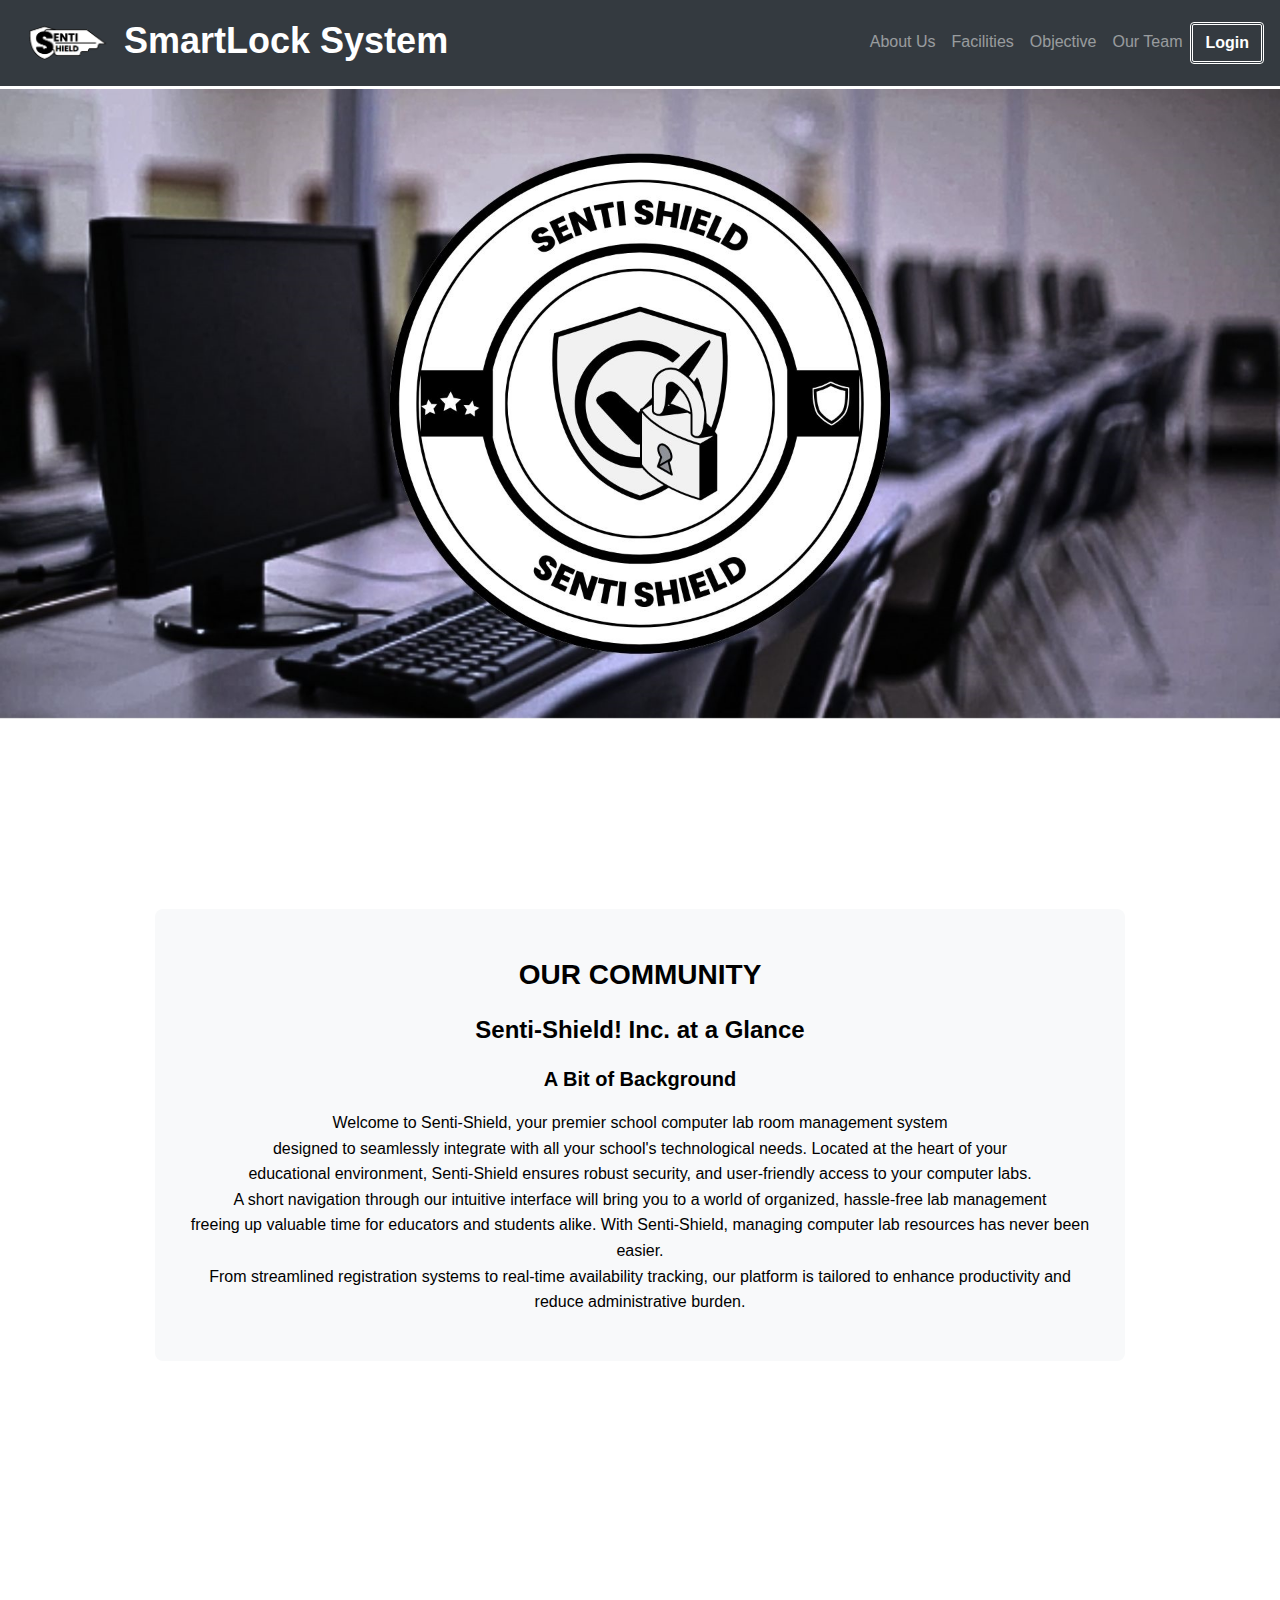
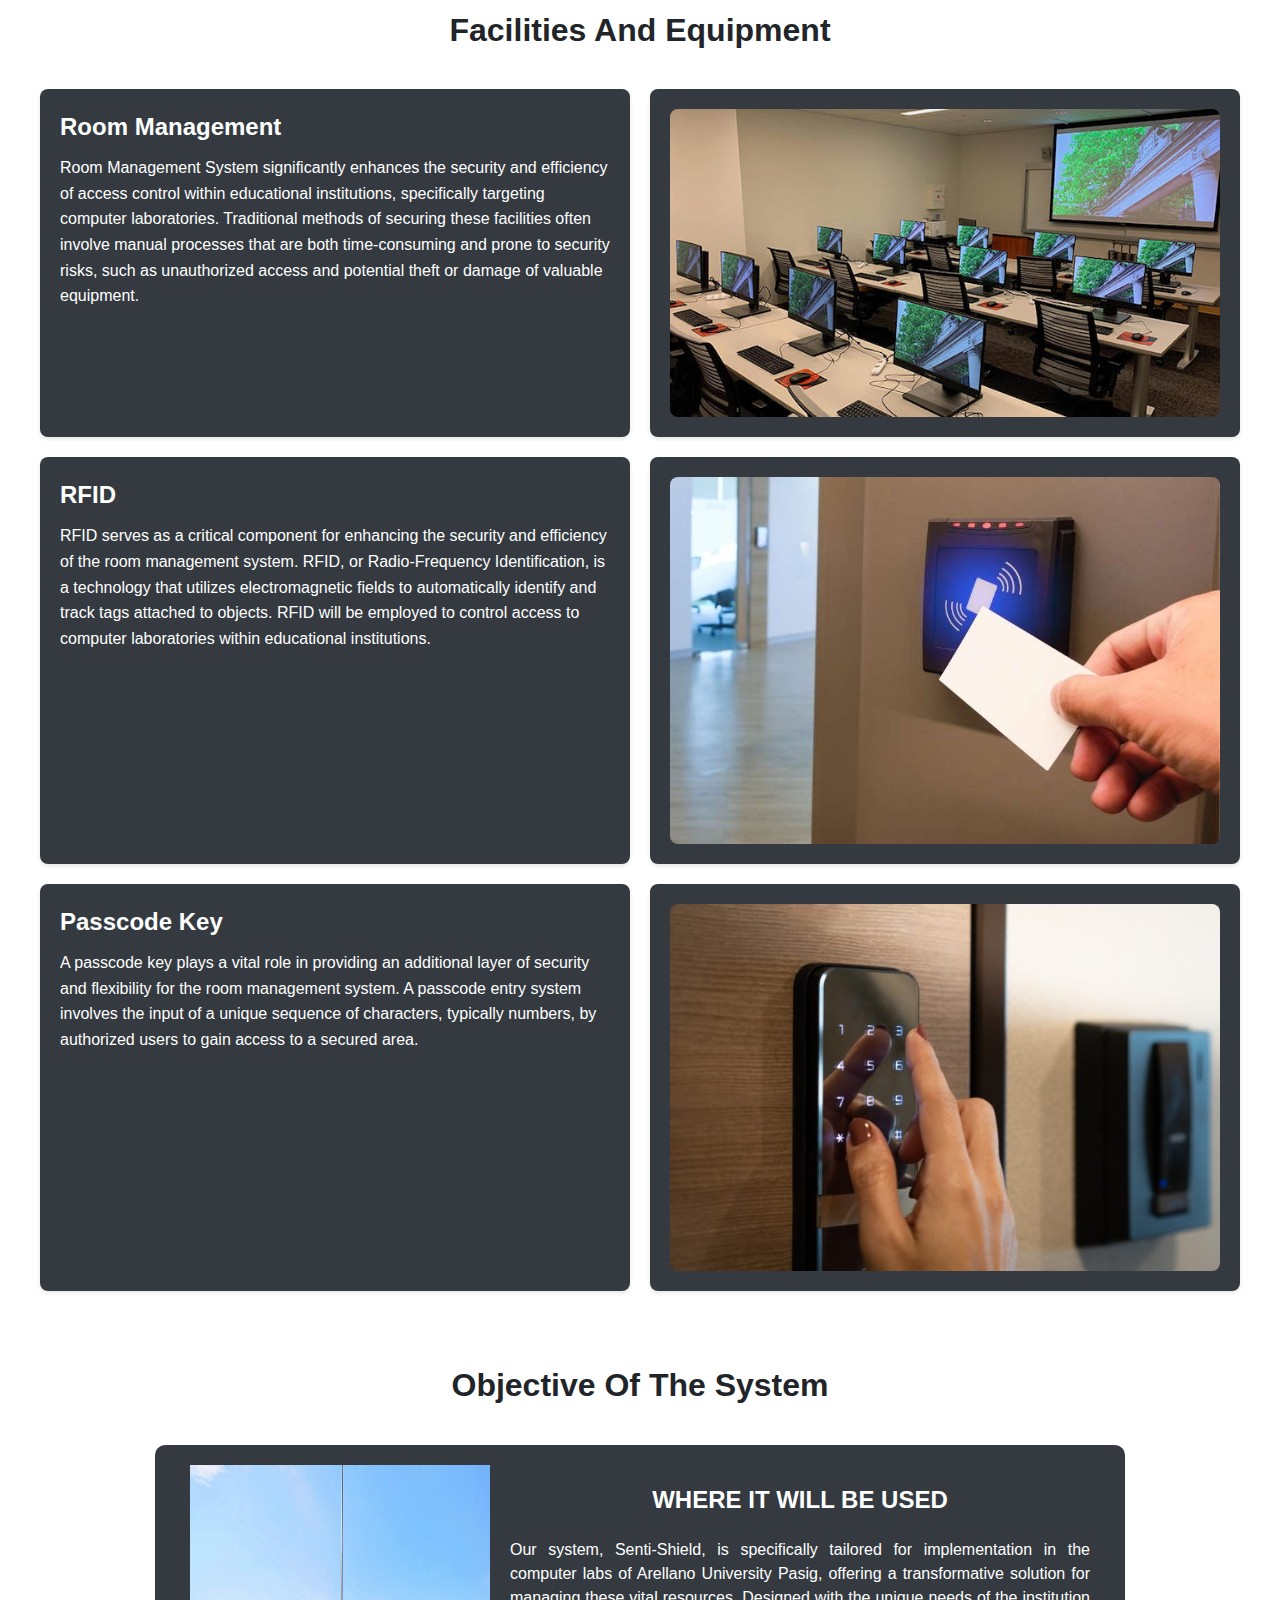
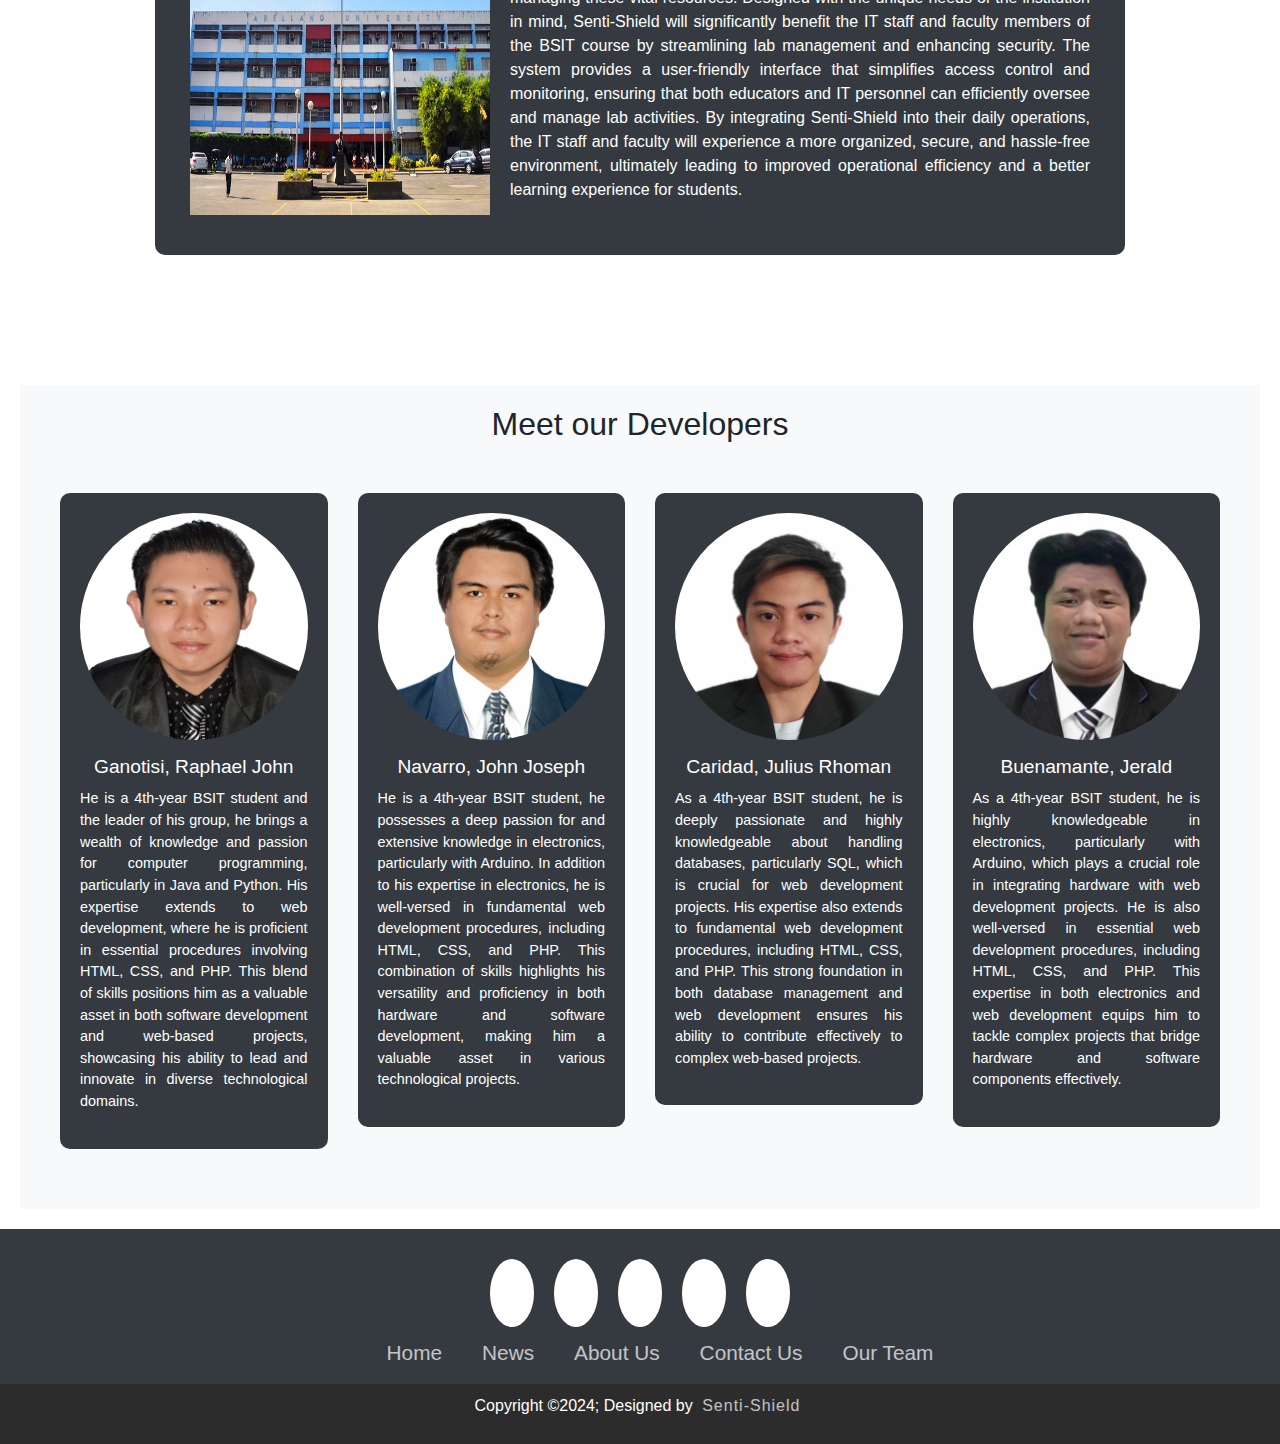
<file: index.html>
<!DOCTYPE html>
<html lang="en">
<head>
    <meta charset="UTF-8">
    <meta name="viewport" content="width=device-width, initial-scale=1.0">
    <title>Responsive Images in Carousel</title>
    <!-- Bootstrap CSS -->
    <link href="https://stackpath.bootstrapcdn.com/bootstrap/4.5.2/css/bootstrap.min.css" rel="stylesheet">
    <!-- Font Awesome -->
    <link rel="stylesheet" href="https://cdnjs.cloudflare.com/ajax/libs/font-awesome/6.5.1/css/all.min.css" integrity="sha512-DTOQO9RWCH3ppGqcWaEA1BIZOC6xxalwEsw9c2QQeAIftl+Vegovlnee1c9QX4TctnWMn13TZye+giMm8e2LwA==" crossorigin="anonymous" referrerpolicy="no-referrer" />
    <link href="https://cdnjs.cloudflare.com/ajax/libs/font-awesome/5.15.4/css/all.min.css" rel="stylesheet">
    <link rel="stylesheet" href="css/front.css">
    <link rel="stylesheet" href="css/footer.css">
    <script src="script.js"></script>
</head>
<body>
    <!-- Navbar -->
    <nav class="navbar navbar-expand-lg navbar-dark bg-dark">
        <a class="navbar-brand" href="index.html">
            <img src="pictures/horizontallogo.png" alt="Logo">
            SmartLock System 
        </a>
        <button class="navbar-toggler" type="button" data-toggle="collapse" data-target="#navbarNav" aria-controls="navbarNav" aria-expanded="false" aria-label="Toggle navigation">
            <span class="navbar-toggler-icon"></span>
        </button>
        <div class="collapse navbar-collapse" id="navbarNav">
            <ul class="navbar-nav ml-auto">
                <li class="nav-item">
                    <a class="nav-link" href="#about-us">About Us</a>
                </li>
                <li class="nav-item">
                    <a class="nav-link" href="#facilities">Facilities</a>
                </li>
                <li class="nav-item">
                    <a class="nav-link" href="#Objective">Objective</a>
                </li>
                <li class="nav-item">
                    <a class="nav-link" href="#developers">Our Team</a>
                </li>
                <li class="nav-item">
                    <a class="btn btn-black" href="login.html">Login</a>
                </li>
            </ul>
        </div>
    </nav>

    <!-- Main Image -->
    <img src="pictures/bgmain.png" alt="Main Image" class="main-image">

    <!-- Content Section -->
    <section class="section" id="about-us">
        <div class="container text-center"> 
            <div class="introbg">
                <p class="mid3">OUR COMMUNITY</p>
                <p class="mid2">Senti-Shield! Inc. at a Glance</p>
                <p class="mid1">A Bit of Background</p>
                <p class="mid"> Welcome to Senti-Shield, your premier school computer lab room management system
                    <br> designed to seamlessly integrate with all your school's technological needs. Located at the heart of your 
                    <br> educational environment, Senti-Shield ensures robust security, and user-friendly access to your computer labs.
                    <br> A short navigation through our intuitive interface will bring you to a world of organized, hassle-free lab management 
                    <br> freeing up valuable time for educators and students alike. With Senti-Shield, managing computer lab resources has never been easier. 
                    <br> From streamlined registration systems to real-time availability tracking, our platform is tailored to enhance productivity and reduce administrative burden.
                </p>
            </div>
        </div>
    </section>

    <section id="facilities">
        <div class="pagecontent">
            <div class="midcontent">
                <div class="f1 text-center"> 
                    <p class="p0 h1">Facilities And Equipment</p>
                </div>
                <div class="grid-container">
                    <div class="g1 grid-item">
                        <p class="p1">Room Management</p>
                        <p class="p2">
                            Room Management System significantly enhances the security and 
                            efficiency of access control within educational institutions, specifically 
                            targeting computer laboratories. Traditional methods of securing these facilities 
                            often involve manual processes that are both time-consuming and prone to security risks, 
                            such as unauthorized access and potential theft or damage of valuable equipment.
                        </p>
                    </div>
                    <div class="c1 grid-item">
                        <img class="c2" src="assets/room.jpeg" alt="Room Management">
                    </div>
                    <div class="g2 grid-item">
                        <p class="p3">RFID</p>
                        <p class="p4">
                            RFID serves as a critical component for enhancing the security
                            and efficiency of the room management system. RFID, or Radio-Frequency Identification,
                            is a technology that utilizes electromagnetic fields to automatically identify
                            and track tags attached to objects. RFID will be employed to control access to 
                            computer laboratories within educational institutions.
                        </p>
                    </div>
                    <div class="grid-item">
                        <img class="c3" src="assets/RFID.jpg" alt="RFID">
                    </div>
                    <div class="g3 grid-item">
                        <p class="p5">Passcode Key</p>
                        <p class="p6">
                            A passcode key plays a vital role in providing an additional layer of security and flexibility
                            for the room management system. A passcode entry system involves the input of a unique
                            sequence of characters, typically numbers, by authorized users to gain access to a secured area.
                        </p>
                    </div>
                    <div class="grid-item">
                        <img class="c4" src="assets/Passcode key.jpg" alt="Passcode Key">
                    </div>
                </div>
            </div>
        </div>
    </section>

    <section id="Objective">
        <div class="obj">
            <p>Objective Of The System</p>
        </div>
        <div class="container text-center"> 
            <div class="introbg1">
                <div class="container">
                    <img src="pictures/aupasig.jpg" class="aupic" alt="Description of image">
                    <div>
                    <p class="m5">WHERE IT WILL BE USED</p>
                    <p class="m4">
                        Our system, Senti-Shield, is specifically tailored for implementation in the computer labs of Arellano University Pasig,
                        offering a transformative solution for managing these vital resources. Designed with the unique needs of the institution
                        in mind, Senti-Shield will significantly benefit the IT staff and faculty members of the BSIT course by streamlining lab
                        management and enhancing security. The system provides a user-friendly interface that simplifies access control and monitoring, 
                        ensuring that both educators and IT personnel can efficiently oversee and manage lab activities. By integrating Senti-Shield into 
                        their daily operations, the IT staff and faculty will experience a more organized, secure, and hassle-free environment, ultimately 
                        leading to improved operational efficiency and a better learning experience for students.
                    </p>
                </div>
                </div>
            </div>
        </div>
    </section>

    <section class="user-profiles" id="developers">
        <div>
            <h2 class="text-center">Meet our Developers</h2>
        </div>
        <div class="container">
            <div class="row">
                <!-- Admin 1 -->
                <div class="col-md-3 admin-container">
                    <div class="profile-card">
                        <img src="pictures/Ganotisi.png" class="profile-img">
                        <h3>Ganotisi, Raphael John</h3>
                        <p class="profile-role"></p>
                        <p class="profile-desc">
                            He is a 4th-year BSIT student and the leader of his group, he brings a wealth of knowledge and passion for computer programming, particularly in Java and Python. His expertise extends to web development, where he is proficient in essential procedures involving HTML, CSS, and PHP. This blend of skills positions him as a valuable asset in both software development and web-based projects, showcasing his ability to lead and innovate in diverse technological domains.
                        </p>
                    </div>
                </div>
                <!-- Admin 2 -->
                <div class="col-md-3 admin-container">
                    <div class="profile-card">
                        <img src="pictures/Navarro.png" class="profile-img">
                        <h3>Navarro, John Joseph</h3>
                        <p class="profile-role"></p>
                        <p class="profile-desc">
                            He is a 4th-year BSIT student, he possesses a deep passion for and extensive knowledge in electronics, particularly with Arduino. In addition to his expertise in electronics, he is well-versed in fundamental web development procedures, including HTML, CSS, and PHP. This combination of skills highlights his versatility and proficiency in both hardware and software development, making him a valuable asset in various technological projects.
                        </p>
                    </div>
                </div>
                <!-- Admin 3 -->
                <div class="col-md-3 admin-container">
                    <div class="profile-card">
                        <img src="pictures/Caridad.png" class="profile-img">
                        <h3>Caridad, Julius Rhoman</h3>
                        <p class="profile-role"></p>
                        <p class="profile-desc">
                            As a 4th-year BSIT student, he is deeply passionate and highly knowledgeable about handling databases, particularly SQL, which is crucial for web development projects. His expertise also extends to fundamental web development procedures, including HTML, CSS, and PHP. This strong foundation in both database management and web development ensures his ability to contribute effectively to complex web-based projects.
                        </p>
                    </div>
                </div>
                <!-- Admin 4 -->
                <div class="col-md-3 admin-container">
                    <div class="profile-card">
                        <img src="pictures/Buenamante.png" class="profile-img">
                        <h3>Buenamante, Jerald</h3>
                        <p class="profile-role"></p>
                        <p class="profile-desc">
                            As a 4th-year BSIT student, he is highly knowledgeable in electronics, particularly with Arduino, which plays a crucial role in integrating hardware with web development projects. He is also well-versed in essential web development procedures, including HTML, CSS, and PHP. This expertise in both electronics and web development equips him to tackle complex projects that bridge hardware and software components effectively.
                        </p>
                    </div>
                </div>
            </div>
        </div>
    </section>

    <!-- Footer -->
    <footer>
        <div class="footerContainer">
            <div class="socialIcons">
                <a href=""><i class="fa-brands fa-facebook"></i></a>
                <a href=""><i class="fa-brands fa-instagram"></i></a>
                <a href=""><i class="fa-brands fa-twitter"></i></a>
                <a href=""><i class="fa-brands fa-google-plus"></i></a>
                <a href=""><i class="fa-brands fa-youtube"></i></a>
            </div>
            <div class="footerNav">
                <ul><li><a href="">Home</a></li>
                    <li><a href="">News</a></li>
                    <li><a href="#about-us" data-scroll>About Us</a></li>
                    <li><a href="">Contact Us</a></li>
                    <li><a href="#developers" data-scroll>Our Team</a></li>
                </ul>
            </div>
            
        </div>
        <div class="footerBottom">
            <p>Copyright &copy;2024; Designed by <span class="designer">Senti-Shield</span></p>
        </div>
    </footer>

    <!-- Bootstrap JS and dependencies -->
    <script src="https://code.jquery.com/jquery-3.5.1.slim.min.js"></script>
    <script src="https://cdn.jsdelivr.net/npm/@popperjs/core@2.9.2/dist/umd/popper.min.js"></script>
    <script src="https://stackpath.bootstrapcdn.com/bootstrap/4.5.2/js/bootstrap.min.js"></script>


    <style>
html{
    scroll-behavior: smooth;
}
        /* General styles for the About Us section */
.obj{
    font-size: 2rem;
    font-weight: bold;
    display: flex;
    justify-content: center;
    margin-top: 50px;
    margin-bottom: 20px;
}
.introbg1 {
    background-color: #343a40; /* Dark background for the container */
    border-radius: 10px;
    padding: 20px;
    margin-bottom: 100px;
}

.container {
    display: flex;
    flex-direction: column; /* Stack elements vertically by default */
    align-items: center;
    text-align: center;
}

.container img {
    max-width: 100%; /* Responsive image width */

    margin-bottom: 20px; /* Space between image and text */
}

.aupic {
    width: 300px; /* Set image width */
    height: 350px;
}

p.m4, .m5{
    color: white;
}

p.m5 {
    font-size: 1.5em; /* Adjust font size for the new paragraph */
    font-weight: bold; /* Make the text bold */
    margin-bottom: 20px; /* Space below the new paragraph */

}

p.m4 {
    text-align: justify; /* Justify text alignment */
}

/* Media query for larger screens */
@media (min-width: 768px) {
    .container {
        flex-direction: row; /* Align image and text side by side on larger screens */
        align-items: center; /* Center items vertically */
        justify-content: center; /* Center items horizontally */
        width: 100%; /* Adjust width as needed */
        max-width: 1000px; /* Limit the maximum width */
        margin: 0 auto; /* Center container horizontally */
    }

    .container img {
        margin-right: 20px; /* Space between image and text */
    }

    .container p {
        flex: 1; /* Allow text to take up remaining space */
        max-width: 100%; /* Ensure text doesn't overflow */
    }
}

        /* General styles for the Developers section */
.user-profiles {
    padding: 20px 0;
    background-color: #f8f9fa; /* Light background color for contrast */
}

.user-profiles .container {
    max-width: 1200px;
    margin: 0 auto;
    padding: 20px;
}

.text-center {
    text-align: center;
    margin-bottom: 30px;
}

.profile-card {
    background-color: #343a40; /* Dark background for the cards */
    border-radius: 10px;
    padding: 20px;
    text-align: center;
    color: white; /* Text color for better readability on dark background */
    margin-bottom: 20px;
}

.profile-card img {
    max-width: 100%; /* Responsive image width */
    height: auto;
    border-radius: 50%; /* Circular profile image */
    margin-bottom: 15px; /* Space below the image */
}

.profile-card h3 {
    margin-bottom: 10px;
    font-size: 1.2em;
}

.profile-role {
    font-size: 1em; /* Adjust font size as needed */
    font-weight: bold; /* Make the text bold */
    margin-bottom: 10px; /* Space below the new paragraph */
}

.profile-desc {
    text-align: justify; /* Justify text alignment */
    font-size: 0.9em; /* Slightly smaller font size for descriptions */
}

/* Media query for larger screens */
@media (min-width: 768px) {
    .profile-card {
        margin: 0 auto 20px; /* Center card horizontally on larger screens */
    }
}
    </style>
    <script>
      
    </script>
</html>
</file>
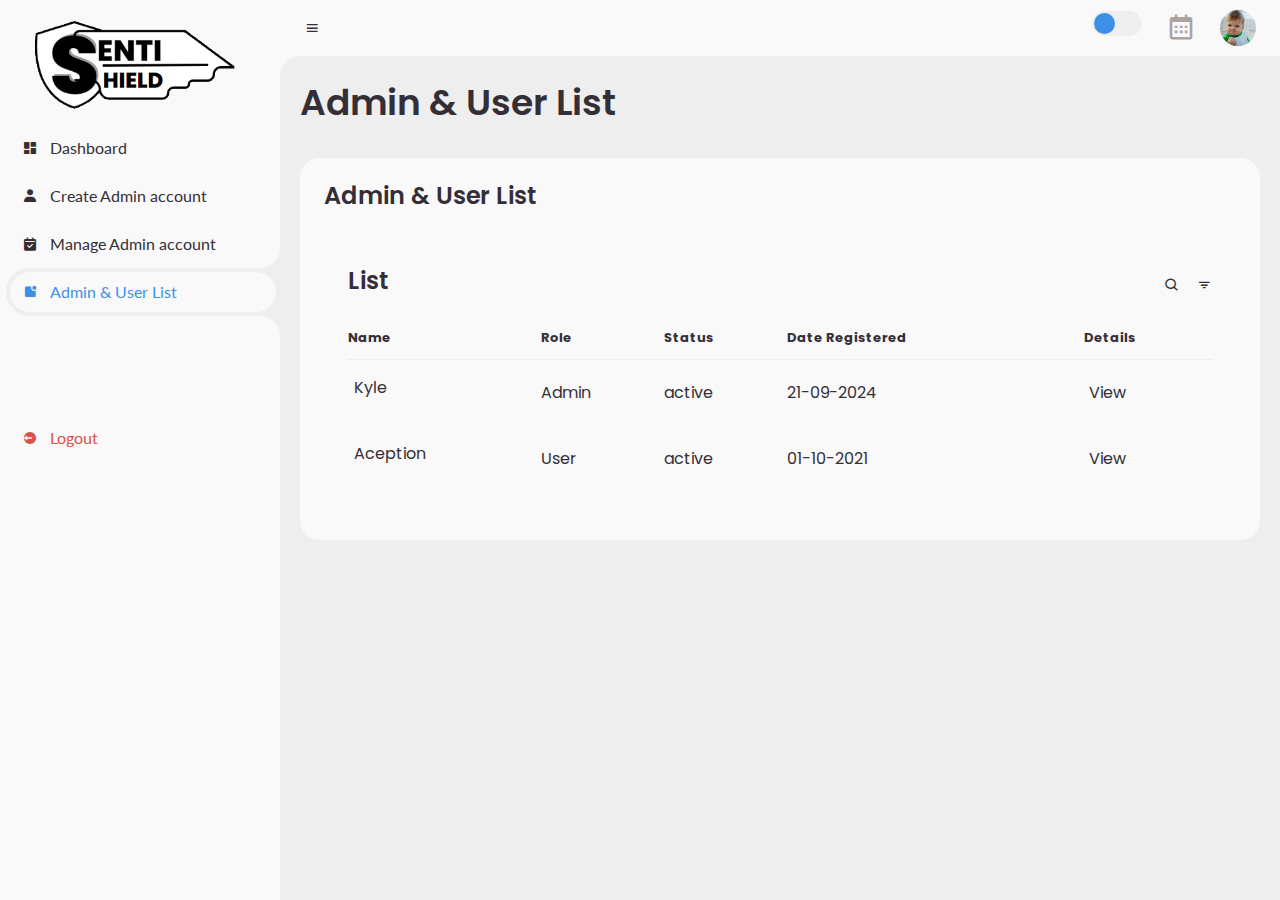
<file: Admin_&_User_List.html>
<!DOCTYPE html>
<html lang="en">
<head>
	<meta charset="UTF-8">
	<meta name="viewport" content="width=device-width, initial-scale=1.0">
	<!-- Boxicons -->
	<link href='https://unpkg.com/boxicons@2.0.9/css/boxicons.min.css' rel='stylesheet'>
	<link href="https://stackpath.bootstrapcdn.com/bootstrap/4.5.2/css/bootstrap.min.css" rel="stylesheet">
	<!-- My CSS -->
	<link rel="stylesheet" href="css/modalform.css">
	<link rel="stylesheet" href="style.css">
	<link rel="stylesheet" href="css/dashboard.css">
	<title>AdminHub</title>
</head>
<body>
	<!-- SIDEBAR -->
	<section id="sidebar">
		<a href="#" class="brand">
			<div class="logo1">
			<img class="logo" src="pictures/horizontallogo.png" alt="logo" srcset="">
		   </div>
		</a>
		<ul class="side-menu top">
			<li>
				<a href="dashboard.html">
					<i class='bx bxs-dashboard' ></i>
					<span class="text">Dashboard</span>
				</a>
			</li>
			<li>
				<a href="Create_Admin_account.html">
					<i class='bx bxs-user' ></i>
					<span class="text">Create Admin account</span>
				</a>
			</li>
			<li>
				<a href="Manage_Admin_account.php">
					<i class='bx bxs-calendar-check' ></i>
					<span class="text">Manage Admin account</span>
				</a>
			</li>
			<li class="active">
				<a href="Admin_&_User_List.html">
					<i class='bx bxs-notification' ></i>
					<span class="text">Admin & User List</span>
				</a>
			</li>
		</ul>
		<ul class="side-menu">
			<li>
				<a href="index.html" class="logout">
					<i class='bx bxs-log-out-circle' ></i>
					<span class="text">Logout</span>
				</a>
			</li>
		</ul>
	</section>
	<!-- SIDEBAR -->

	<!-- CONTENT -->
	<section id="content">
		<!-- NAVBAR -->
		<nav>
            <i class='bx bx-menu' ></i>
			<form action="#">
				<div class="form-input">
					<button class="search-btn"><i class='bx bx-search' ></i></button>
				</div>
			</form>
			<input type="checkbox" id="switch-mode" hidden>
			<label for="switch-mode" class="switch-mode"></label>
			<div class="calendar">
				<div class="cd">
				<i class='bx bx-calendar'></i>
			    </div>
				<div id="calendar"></div>
			</div>
			<div id="profile" class="profile">
				<img src="assets/profile2.png" alt="Profile Picture" id="profile-picture" />
				<div id="profile-dropdown" class="profile-dropdown">
					<a href="#">Change Profile Picture</a>
					<a href="#">Logout</a>
				</div>
        </nav>
		<!-- NAVBAR -->

		<!-- MAIN -->
		<main>
			<div class="head-title">
				<div class="left">
					<h1>Admin & User List</h1>
				</div>
			</div>
			<div class="table-data">
				<div class="order">
					<div class="head">
						<h3>Admin & User List</h3>
					</div>
                    <div class="table-data">
				<div class="order">
					<div class="head">
						<h3>List</h3>
						<i class='bx bx-search' ></i>
						<i class='bx bx-filter' ></i>
					</div>
					<table>
						<thead>
							<tr>
								<th>Name</th>
								<th>Role</th>
                                <th>Status</th>
								<th>Date Registered</th>
                                <th>Details</th>
							</tr>
						</thead>
						<tbody>
							<tr>
								<td>Kyle</td>
								<td>Admin</td>
								<td>active</td>
                                <td>21-09-2024</td>
								<td><button class="btn1" id="editButton">View</button></td>
							</tr>
							<tr>
								<td>Aception</td>
                                <td>User</td>
								<td>active</td>
								<td>01-10-2021</td>
                                <td><button class="btn1" id="editButton2">View</button></td>						
							</tr>
						</tbody>
					</table>
				</div>
			 </div>
				</div>
			</div>
				</div>
			</div>
		</main>
		<div id="myModal" class="modal">
			<!-- Modal content -->
			<div class="modal-content">
				<span class="close">&times;</span>
				<form id="modalForm">
					<span><p class="txt">Viewing Only</p></span>
					<label for="name" >Name:</label>
					<input type="text" id="name" name="name" placeholder="Kyle" required>
					<label for="birthday">Birthday</label>
					<input class="bd" type="date" name="birthday" id="birthday">
					<label for="address">Address:</label>
					<input type="text" id="address" name="address" placeholder="Maybunga Blk 13 Pasig City" required>
					<label for="contact">Contact Number:</label>
					<input type="tel" id="contact" name="contact" placeholder="091235678" required>
					<label for="email">Email Address:</label>
					<input type="email" id="email" name="email" placeholder="Email@gmail.com" required>
					<label for="role">Role:</label>
					<input type="text" id="role" name="role" placeholder="admin" required>
					<label for="role">RFID tag</label>
					<input type="text" id="role" name="role" placeholder="234G-E9CA-23F3" required>
					<label for="role">RFID tag</label>
					<input type="text" id="role" name="role" placeholder="123456" required>
				</form>
			</div>
		</div>
       
		<div id="myModal1" class="modal">
			<!-- Modal content -->
			<div class="modal-content">
				<span class="close">&times;</span>
				<form id="modalForm1">
					<span><p class="txt">Viewing Only</p></span>
					<label for="name" >Name:</label>
					<input type="text" id="name1" name="name" placeholder="Jerald" required>
					<label for="birthday">Birthday</label>
					<input class="bd" type="date" name="birthday" id="birthday1">
					<label for="address">Address:</label>
					<input type="text" id="address1" name="address" placeholder="Maybunga Blk 12 Pasig City" required>
					<label for="contact">Contact Number:</label>
					<input type="tel" id="contact1" name="contact" placeholder="091235678" required>
					<label for="email">Email Address:</label>
					<input type="email" id="email1" name="email" placeholder="Email@gmail.com" required>
					<label for="role">Role:</label>
					<input type="text" id="role1" name="role" placeholder="super-admin" required>
					<label for="rfid">RFID tag</label>
					<input type="text" id="rfid1" name="rfid" placeholder="234G-E9CA-23F3" required>
					<label for="rfid">RFID tag</label>
					<input type="text" id="rfid2" name="rfid" placeholder="123456" required>
				</form>
			</div>
		</div>
	</section>
	<!-- CONTENT -->
	<style>
		button#editButton {
			background: transparent;
			padding: 5px;
			border: none;
			color: var(--light-text);
			transition: color 0.3s;
		}
	</style>
	<script src="modalform.js"></script>
	<script src="script.js"></script>
	<script src="calendar.js"></script>
	<script src="closebtn.js"></script>
</body>
</html>
</file>
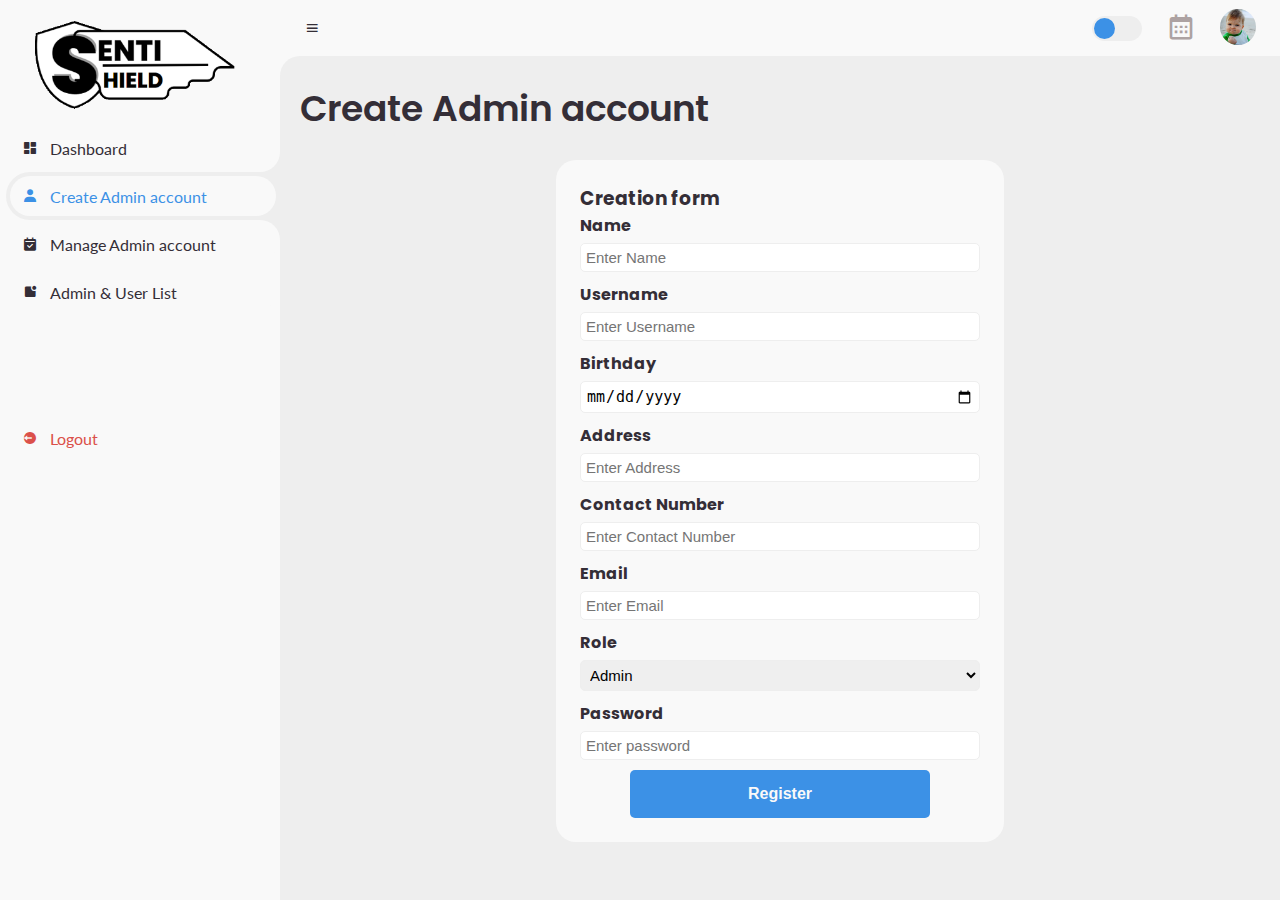
<file: Create_Admin_account.html>
<!DOCTYPE html>
<html lang="en">
<head>
    <meta charset="UTF-8">
    <meta name="viewport" content="width=device-width, initial-scale=1.0">
    <link href='https://unpkg.com/boxicons@2.0.9/css/boxicons.min.css' rel='stylesheet'>
    <link rel="stylesheet" href="style.css">
    <link rel="stylesheet" href="css/dashboard.css">
    <title>User Information</title>
</head>
<body>
    <section id="sidebar">
        <a href="#" class="brand">
            <img class="logo" src="pictures/horizontallogo.png" alt="logo">
        </a>
        <ul class="side-menu top">
            <li>
                <a href="dashboard.html">
                    <i class='bx bxs-dashboard' ></i>
                    <span class="text">Dashboard</span>
                </a>
            </li>
            <li class="active">
                <a href="Create_Admin_account.html">
                    <i class='bx bxs-user' ></i>
                    <span class="text">Create Admin account</span>
                </a>
            </li>
            <li>
                <a href="Manage_Admin_account.php">
                    <i class='bx bxs-calendar-check' ></i>
                    <span class="text">Manage Admin account</span>
                </a>
            </li>
            <li>
                <a href="Admin_&_User_List.html">
                    <i class='bx bxs-notification' ></i>
                    <span class="text">Admin & User List</span>
                </a>
            </li>
        </ul>
        <ul class="side-menu">
            <li>
                <a href="#" class="logout">
                    <i class='bx bxs-log-out-circle'></i>
                    <span class="text">Logout</span>
                </a>
            </li>
        </ul>
    </section>
    <section id="content">
        <nav>
            <i class='bx bx-menu' ></i>
            <form action="#">
                <div class="form-input">
                    <button class="search-btn"><i class='bx bx-search' ></i></button>
                </div>
            </form>
            <input type="checkbox" id="switch-mode" hidden>
            <label for="switch-mode" class="switch-mode"></label>
            <div class="calendar">
                <div class="cd">
                    <i class='bx bx-calendar'></i>
                </div>
                <div id="calendar"></div>
            </div>
            <div id="profile" class="profile">
                <img src="assets/profile2.png" alt="Profile Picture" id="profile-picture" />
                <div id="profile-dropdown" class="profile-dropdown">
                    <a href="#">Change Profile Picture</a>
                    <a href="#">Logout</a>
                </div>
        </nav>

        <main>
            <h1 class="title">Create Admin account</h1>
            <div class="table-container">
                <div class="table-data">
                    <div class="register-form-container">
                        <h3>Creation form</h3>
                        <form class="register-form" id="register-form" method="POST">
                            <div class="form-group">
                                <label for="name">Name</label>
                                <input type="text" id="name" name="name" required placeholder="Enter Name">
                            </div>
                            <div class="form-group">
                                <label for="username">Username</label>
                                <input type="text" id="username" name="username" required placeholder="Enter Username">
                            </div>
                            <div class="form-group">
                                <label for="birthday">Birthday</label>
                                <input type="date" id="birthday" name="birthday" required placeholder="Enter Birthday">
                            </div>
                            <div class="form-group">
                                <label for="address">Address</label>
                                <input type="text" id="address" name="address" required placeholder="Enter Address">
                            </div>
                            <div class="form-group">
                                <label for="contact">Contact Number</label>
                                <input type="number" id="contact" name="contact" required placeholder="Enter Contact Number">
                            </div>
                            <div class="form-group">
                                <label for="email">Email</label>
                                <input type="email" id="email" name="email" required placeholder="Enter Email">
                            </div>
                            <div class="form-group">
                                <label for="role">Role</label>
                                <select id="role" name="role" required>
                                    <option value="admin">Admin</option>
                                    <option value="moderator">moderator</option>
                                </select>
                            </div>
                            <div class="form-group">
                                <label for="password">Password</label>
                                <input type="password" id="password" name="password" required placeholder="Enter password">
                            </div>
                            <div class="form-group">
                                <button type="submit">Register</button>
                            </div>
                        </form>
                        <div id="message"></div> <!-- Element to display messages -->
                    </div>
                </div>
            </div>
        </main>
    </section>

    <script>
        document.getElementById('register-form').addEventListener('submit', function(event) {
            event.preventDefault(); 

            const formData = new FormData(this);
            const jsonData = Object.fromEntries(formData.entries());

            fetch('php/register-process.php', {
                method: 'POST',
                headers: {
                    'Content-Type': 'application/x-www-form-urlencoded'
                },
                body: new URLSearchParams(jsonData).toString()
            })
            .then(response => response.json())
            .then(data => {
                alert(data.message);
            })
            .catch(error => {
                console.error('Error:', error);
                alert('An error occurred while processing the request.');
            });
        });
    </script>
    <script src="script.js"></script>
    <script src="calendar.js"></script>
    <script src="registrationmodal.js"></script>
</body>
</html>
</file>
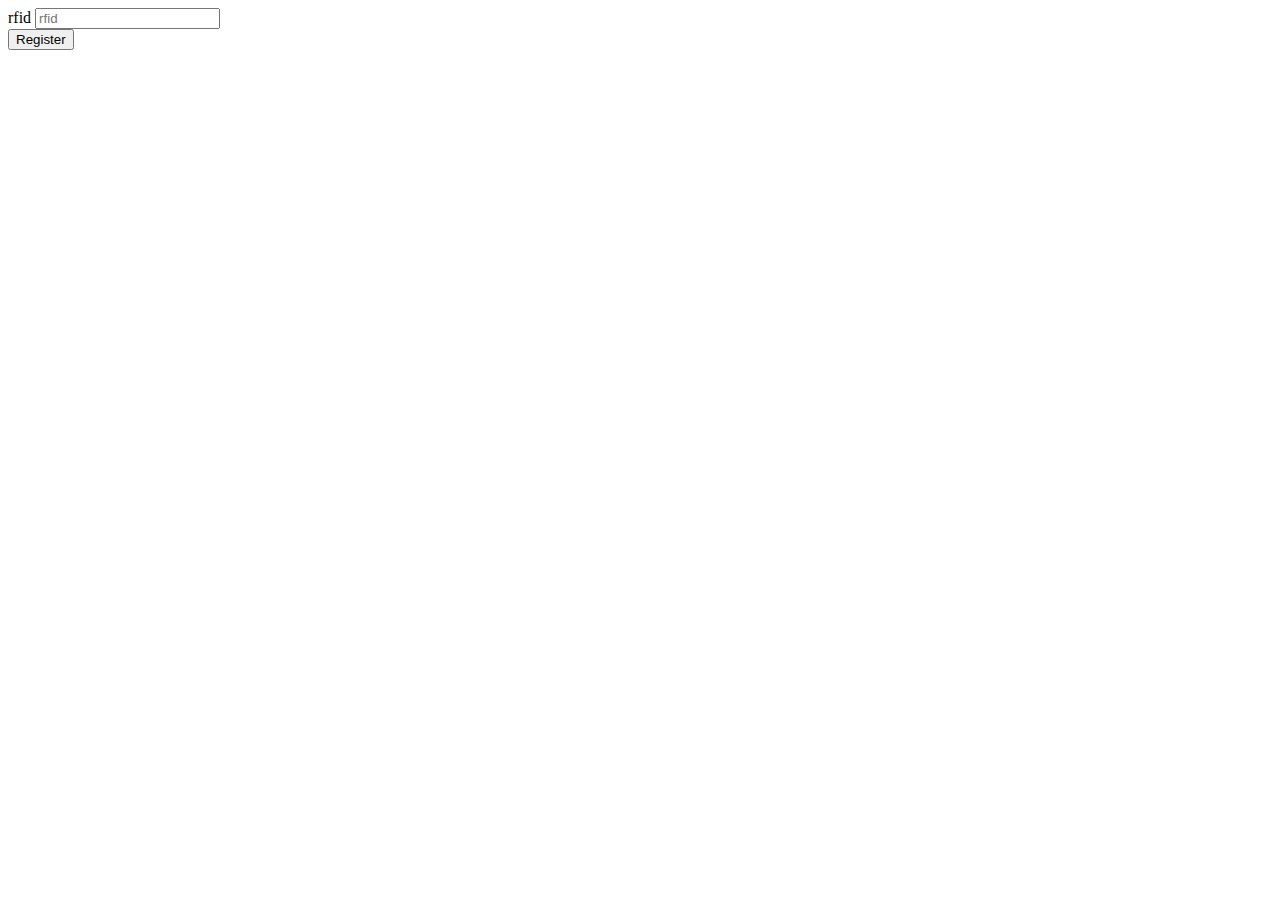
<file: html.html>
<html lang="en">
<head>
    <meta charset="UTF-8">
    <meta name="viewport" content="width=device-width, initial-scale=1.0">
    <title>Document</title>
</head>
<body>
    
    <form action="rfid.php" method="POST">
        <div>
            <label for="rfid">rfid</label>
            <input type="text" id="rfid" name="rfid" required placeholder="rfid">
        </div>
        <div class="form-group">
            <button type="submit">Register</button>
        </div>
    </form>
</body>
</html>
</file>
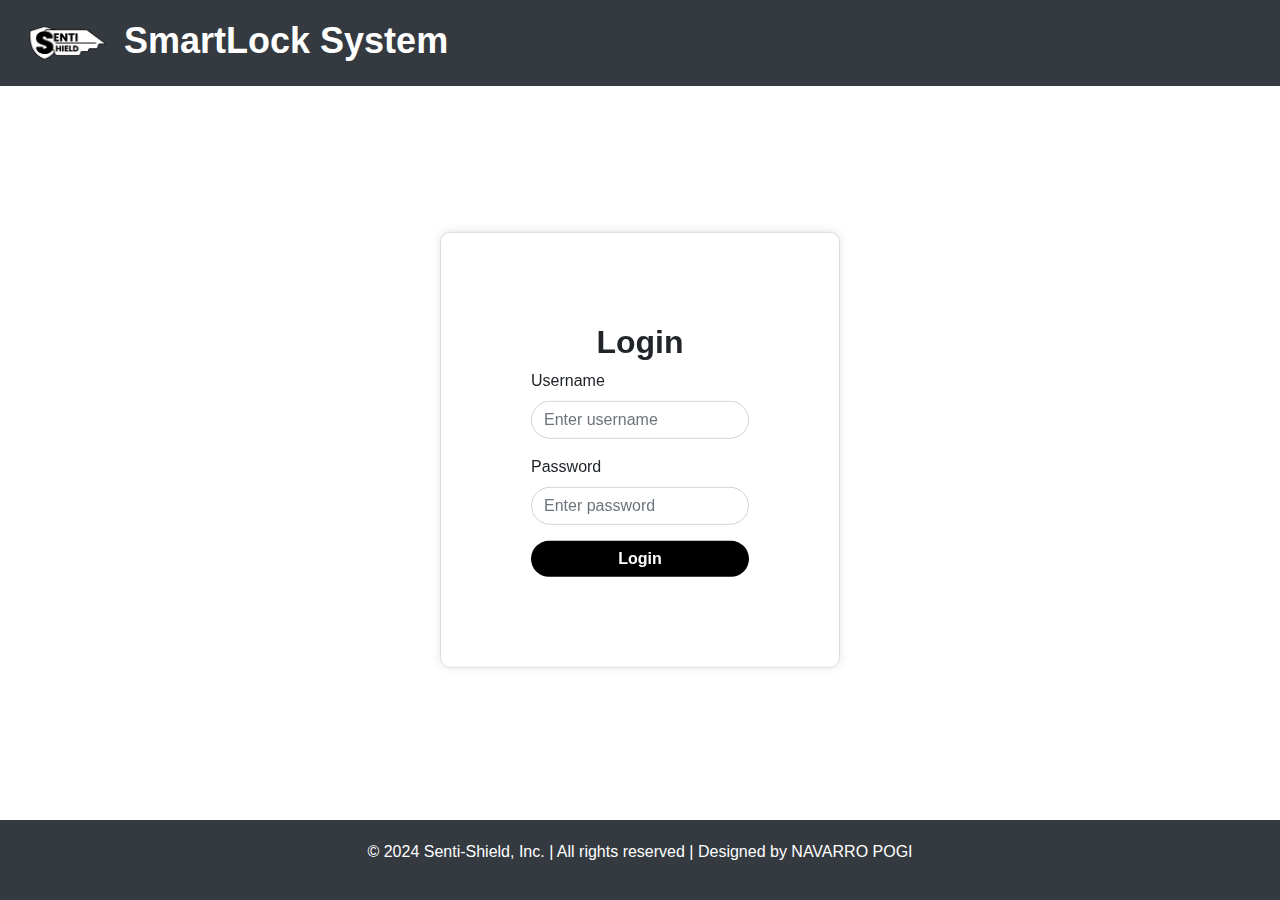
<file: login.html>
<!DOCTYPE html>
<html lang="en">
<head>
    <meta charset="UTF-8">
    <meta name="viewport" content="width=device-width, initial-scale=1.0">
    <title>Login Page</title>
    <!-- Bootstrap CSS -->
    <link href="https://stackpath.bootstrapcdn.com/bootstrap/4.5.2/css/bootstrap.min.css" rel="stylesheet">
    <!-- Font Awesome -->
    <link href="https://cdnjs.cloudflare.com/ajax/libs/font-awesome/5.15.4/css/all.min.css" rel="stylesheet">
    <style>
        .navbar-brand img {
            height: 60px;
            margin-right: 2px;
        }
        .navbar-brand {
            font-weight: bold;
            white-space: nowrap; 
            font-size: 1.25rem; 
        }
        .btn {
            font-weight: bold; 
        }
        @media (max-width: 576px) {
            .navbar-brand {
                font-size: 1rem; 
            }
        }
        @media (min-width: 577px) and (max-width: 768px) {
            .navbar-brand {
                font-size: 1.75rem;
            }
        }
        @media (min-width: 769px) and (max-width: 992px) {
            .navbar-brand {
                font-size: 2rem;
            }
        }
        @media (min-width: 993px) {
            .navbar-brand {
                font-size: 2.25rem;
            }
        }
        .navbar {
            position: sticky;
            top: 0;
            z-index: 1000;
        }
        .login-container {
            max-width: 400px;
            padding: 90px;
            border: 1px solid #ddd;
            border-radius: 10px;
            box-shadow: 0 0 10px rgba(0, 0, 0, 0.1);
            position: fixed; 
            top: 50%; 
            left: 50%;
            transform: translate(-50%, -50%); 
            background-color: #fff; 
        }
        .close-button {
            position: absolute;
            top: 10px;
            right: 10px;
            background-color: transparent;
            border: none;
            font-size: 1.5rem;
            color: #000;
            cursor: pointer; 
        }
        .close-button:hover {
            color: #f00; 
        }
        .footer {
            background-color: #343a40; 
            color: #fff; 
            padding: 20px 0; 
            text-align: center;
            position: fixed; 
            bottom: 0;
            width: 100%; 
        }
        body {
            margin-bottom: 60px; 
        }
        .btn-black {
            background-color: #000; 
            color: #fff; 
            border: none; 
            border-radius: 91px;
        }
        .btn-black:hover {
            background-color: #c2c2c2; 
        }
        h2 {
            font-size: 2rem;
            font-weight: bold;
        }
        
        .form-control {
            border-radius: 20.3rem;
        }
    </style>
</head>
<body>
    <!-- Navbar -->
    <nav class="navbar navbar-expand-lg navbar-dark bg-dark">
        <a class="navbar-brand" href="index.html">
            <img src="pictures/horizontallogo.png" alt="Logo">
            SmartLock System
        </a>
        <button class="navbar-toggler" type="button" data-toggle="collapse" data-target="#navbarNav" aria-controls="navbarNav" aria-expanded="false" aria-label="Toggle navigation">
            <span class="navbar-toggler-icon"></span>
        </button>
        <div class="collapse navbar-collapse" id="navbarNav">
            <ul class="navbar-nav ml-auto">
                <!-- Removed Login Button -->
            </ul>
        </div>
    </nav>

    <!-- Login Form -->
    <div class="login-container">
        <h2 class="text-center">Login</h2>

        <form id="loginForm" action="php/lo.ginphp" method="POST">
            <div class="form-group">
                <label for="username">Username</label>
                <input type="text" class="form-control" id="username" name="username" placeholder="Enter username" required>
            </div>
            <div class="form-group">
                <label for="password">Password</label>
                <input type="password" class="form-control" id="password" name="password" placeholder="Enter password" required>
            </div>
            <button type="submit" class="btn btn-black btn-block">Login</button>
        </form>
        
    </div>

    <!-- Footer -->
    <footer class="footer">
        <div class="container">
            <p>&copy; 2024 Senti-Shield, Inc. | All rights reserved | Designed by NAVARRO POGI</p>
        </div>
    </footer>

    <!-- Bootstrap JS and dependencies -->
    <script src="https://code.jquery.com/jquery-3.5.1.slim.min.js"></script>
    <script src="https://cdn.jsdelivr.net/npm/@popperjs/core@2.5.1/dist/umd/popper.min.js"></script>
    <script src="https://stackpath.bootstrapcdn.com/bootstrap/4.5.2/js/bootstrap.min.js"></script>
</html>
</file>
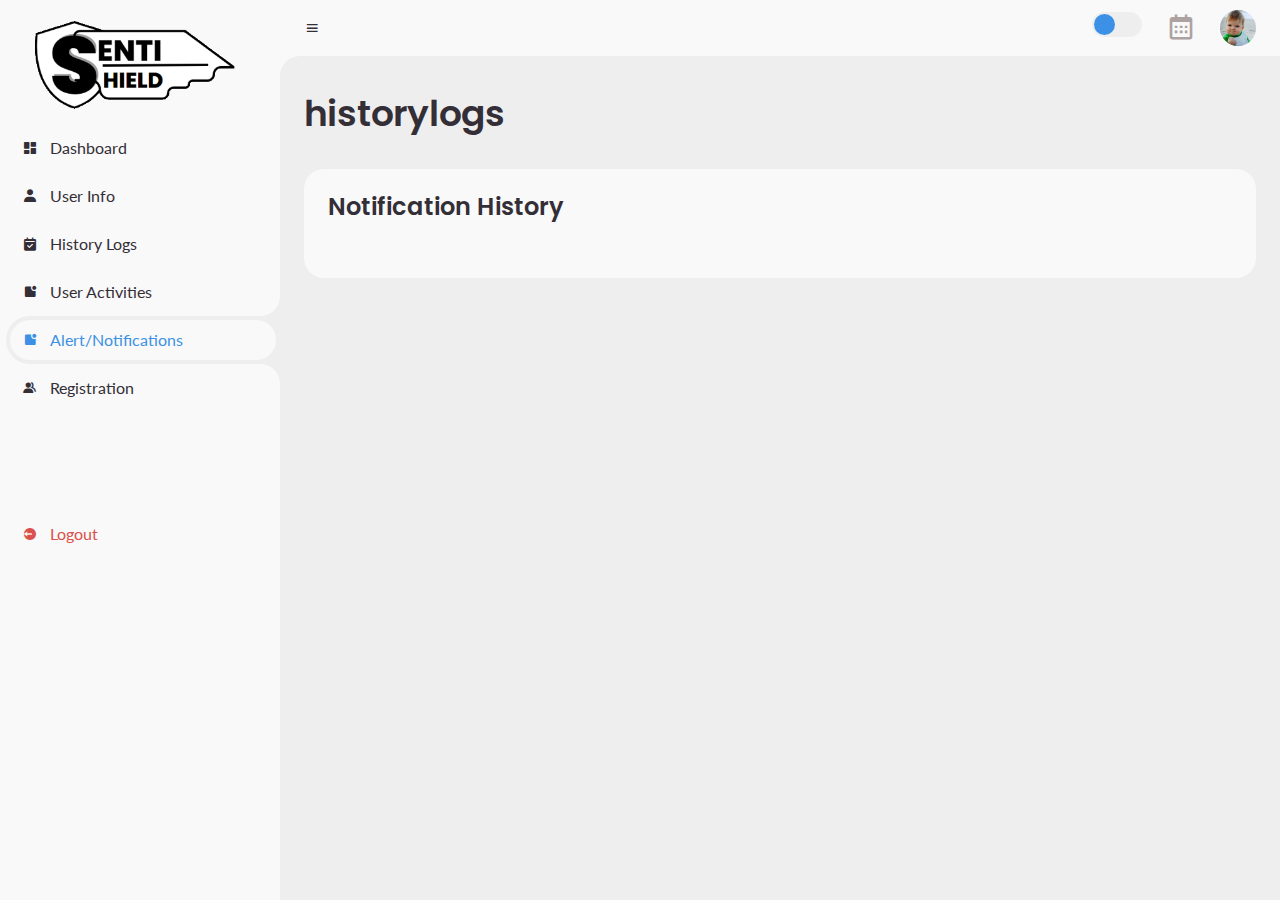
<file: admin/notification.html>
<!DOCTYPE html>
<html lang="en">
<head>
	<meta charset="UTF-8">
	<meta name="viewport" content="width=device-width, initial-scale=1.0">

	<!-- Boxicons -->
	<link href='https://unpkg.com/boxicons@2.0.9/css/boxicons.min.css' rel='stylesheet'>
	<link href="https://stackpath.bootstrapcdn.com/bootstrap/4.5.2/css/bootstrap.min.css" rel="stylesheet">
	<!-- My CSS -->
	<link rel="stylesheet" href="styleadmin.css">
	<link rel="stylesheet" href="dashboardadmin.css">
	<title>AdminHub</title>
</head>
<body>

 
	<!-- SIDEBAR -->
	<section id="sidebar">
		<a href="#" class="brand">
			<div class="logo1">
			<img class="logo" src="pictures/horizontallogo.png" alt="logo" srcset="">
		   </div>
		</a>
		<ul class="side-menu top">
			<li>
				<a href="index.html">
					<i class='bx bxs-dashboard' ></i>
					<span class="text">Dashboard</span>
				</a>
			</li>
			<li>
				<a href="user.html">
					<i class='bx bxs-user' ></i>
					<span class="text">User Info</span>
				</a>
			</li>
			<li>
				<a href="historylogs.php">
					<i class='bx bxs-calendar-check' ></i>
					<span class="text">History Logs</span>
				</a>
			</li>
			<li>
				<a href="userActivities.html">
					<i class='bx bxs-notification' ></i>
					<span class="text">User Activities</span>
				</a>
			</li>
			<li class="active">
				<a href="notification.html">
					<i class='bx bxs-notification' ></i>
					<span class="text">Alert/Notifications</span>
				</a>
			</li>
			<li>
				<a href="registration.html">
					<i class='bx bxs-group' ></i>
					<span class="text">Registration</span>
				</a>
			</li>

			
		</ul>
		<ul class="side-menu">

			<li>
				<a href="../index.html" class="logout">
					<i class='bx bxs-log-out-circle' ></i>
					<span class="text">Logout</span>
				</a>
			</li>
		</ul>
	</section>
	<!-- SIDEBAR -->



	<!-- CONTENT -->
	<section id="content">
		<!-- NAVBAR -->
		<nav>
            <i class='bx bx-menu' ></i>
			<form action="#">
				<div class="form-input">

					<button  class="search-btn"><i class='bx bx-search' ></i></button>
				</div>
			</form>
			<input type="checkbox" id="switch-mode" hidden>
			<label for="switch-mode" class="switch-mode"></label>
			<div class="calendar">
				<div class="cd">
				<i class='bx bx-calendar'></i>
			    </div>
				<div id="calendar"></div>
			</div>
		
			<div id="profile" class="profile">
				<img src="assets/profile2.png" alt="Profile Picture" id="profile-picture" />
				<div id="profile-dropdown" class="profile-dropdown">
					<a href="#">Change Profile Picture</a>
					<a href="#">Logout</a>
				</div>
        </nav>
		<!-- NAVBAR -->

		<!-- MAIN -->
		<main>
			<div class="head-title">
				<div class="left">
					<h1>historylogs</h1>
				</div>
			</div>
            <div class="table-data">
                <div class="order">
                    <div class="head">
                        <h3>Notification History</h3>
                    </div>
                    
                  <!-- dito kau mag add ng code  -->

                </div>
            </div>
		</main>
		<!-- MAIN -->
	</section>
	<!-- CONTENT -->

	<script src="scriptadmin.js"></script>
	<script src="calendar.js"></script>
</body>
</html>
</file>
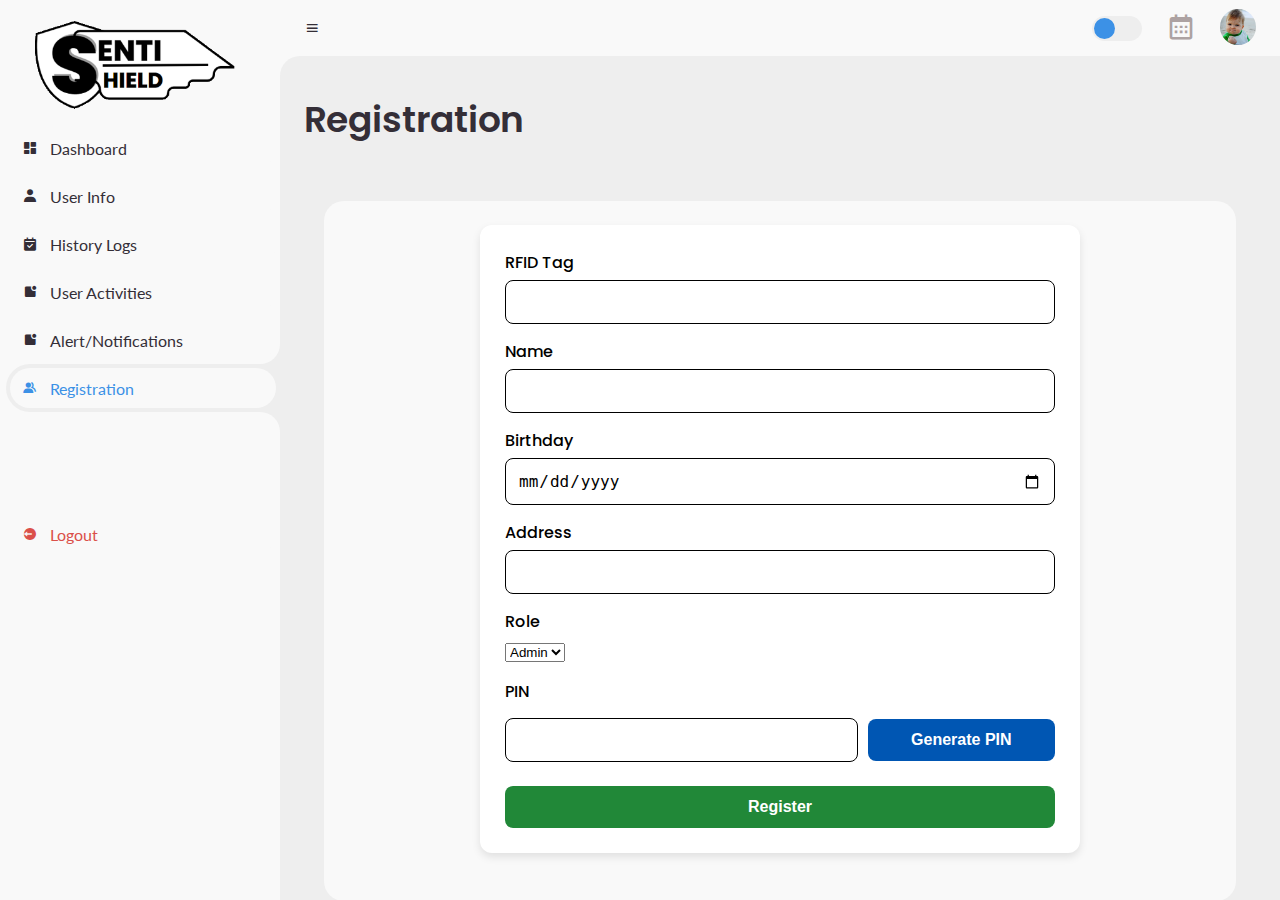
<file: admin/registration.html>
<!DOCTYPE html>
<html lang="en">
<head>
	<meta charset="UTF-8">
	<meta name="viewport" content="width=device-width, initial-scale=1.0">

	<!-- Boxicons -->
	<link href='https://unpkg.com/boxicons@2.0.9/css/boxicons.min.css' rel='stylesheet'>
	<!-- My CSS -->
	<link rel="stylesheet" href="styleadmin.css">
	<link rel="stylesheet" href="dashboardadmin.css">

	<title>SentiShield</title>
</head>
<style>
/* General Styles */

:root {
    --primary-color: #007bff;
    --primary-color-dark: #0056b3;
    --secondary-color: #28a745;
    --secondary-color-dark: #218838;
    --background-color: #f4f4f9;
    --text-color: #333;
    --form-background: #fff;
    --input-border-color: #ddd;
    --input-border-focus: #007bff;
    --input-box-shadow: rgba(0, 123, 255, 0.25);
    --btn-text-color: #fff;
}

body.dark {
    --primary-color: #0056b3;
    --primary-color-dark: #004494;
    --secondary-color: #218838;
    --secondary-color-dark: #1e7e34;
    --background-color: #333;
    --text-color: #f4f4f9;
    --form-background: #444;
    --input-border-color: #555;
    --input-border-focus: #66afe9;
    --input-box-shadow: rgba(102, 175, 233, 0.25);
    --btn-text-color: #fff;
}

body {
  font-family: 'Arial', sans-serif;
  color: var(--text-color);
  --primary-color: #0056b3;
  --primary-color-dark: #0075ff;
  --secondary-color: #218838;
  --secondary-color-dark: #34d759;
  --background-color: #fff;
  --text-color: #000;
  --form-background: #fff;
  --input-border-color: #000;
  --input-border-focus: #66afe9;
  --input-box-shadow: rgba(79, 117, 147, 0.25);
  --btn-text-color: #fff;
}

.table-data {
    display: flex;
    justify-content: center;
    align-items: center;
    padding: 20px;
}

.registration-form {
    background: var(--form-background);
    padding: 25px;
    border-radius: 12px;
    box-shadow: 0 4px 8px rgba(0, 0, 0, 0.1);
    max-width: 600px;
    width: 100%;
    box-sizing: border-box;
    margin: auto;
    transition: box-shadow 0.3s ease;
}

.registration-form:hover {
    box-shadow: 0 6px 12px rgba(0, 0, 0, 0.15);
}

.registration-form h2 {
    margin-bottom: 20px;
    color: var(--text-color);
    font-size: 26px;
    text-align: center;
    font-weight: bold;
}

.registration-form .form-group {
    margin-bottom: 15px;
}

.registration-form .form-group label {
    display: block;
    margin-bottom: 5px;
    color: var(--text-color);
    font-size: 16px;
    font-weight: 500;
}

.registration-form .form-group input {
    width: 100%;
    padding: 12px;
    border: 1px solid var(--input-border-color);
    border-radius: 8px;
    font-size: 16px;
    box-sizing: border-box;
    transition: border-color 0.3s ease, box-shadow 0.3s ease;
}

.registration-form .form-group input:focus {
    border-color: var(--input-border-focus);
    box-shadow: 0 0 0 2px var(--input-box-shadow);
    outline: none;
}

.registration-form .pin-container {
    display: flex;
    align-items: center;
}

.registration-form .pin-container input {
    flex: 2;
    margin-right: 10px;
    font-size: 16px;
    padding: 12px;
}

.registration-form .pin-container button {
    flex: 1;
    padding: 12px;
    font-size: 16px;
    background: var(--primary-color);
    color: var(--btn-text-color);
    border: none;
    border-radius: 8px;
    cursor: pointer;
    transition: background 0.3s ease, transform 0.2s ease;
}

.registration-form .pin-container button:hover {
    background: var(--primary-color-dark);
    transform: translateY(-2px);
}

.registration-form .btn-regenerate, 
.registration-form .btn-register,
.registration-form input[type="submit"],
.registration-form .btn {
    border: none;
    padding: 12px;
    border-radius: 8px;
    cursor: pointer;
    font-size: 16px;
    font-weight: 600;
    transition: background 0.3s ease, transform 0.2s ease;
    display: block;
    width: 100%;
    margin-top: 10px;
    text-align: center;
}

.registration-form .btn-regenerate,
.registration-form .btn {
    background: var(--primary-color);
    color: var(--btn-text-color);
    margin-bottom: 10px;
}

.registration-form .btn-regenerate:hover,
.registration-form .btn:hover {
    background: var(--primary-color-dark);
    transform: translateY(-2px);
}

.registration-form input[type="submit"],
.registration-form .btn-register {
    background: var(--secondary-color);
    color: var(--btn-text-color);
}

.registration-form input[type="submit"]:hover,
.registration-form .btn-register:hover {
    background: var(--secondary-color-dark);
    transform: translateY(-2px);
}

#content main .table-data {
    display: flex;
    flex-wrap: wrap;
    gap: 24px;
    margin-top: 24px;
    width: 100%;
    color: var(--text-color);
}

#content main {
    width: 100%;
    padding: 36px 24px;
    font-family: var(--poppins);
    max-height: calc(100vh - 56px);
    overflow-y: auto;
    margin-left: auto;
    margin-right: auto;
}

@media (max-width: 768px) {
    .registration-form {
        padding: 20px;
    }

    .registration-form h2 {
        font-size: 22px;
    }

    .registration-form .form-group label,
    .registration-form .form-group input,
    .registration-form .pin-container input,
    .registration-form .btn-regenerate,
    .registration-form .btn-register,
    .registration-form input[type="submit"],
    .registration-form .btn {
        font-size: 14px;
        padding: 10px;
    }
}

@media (max-width: 480px) {
    .registration-form {
        padding: 15px;
    }

    .registration-form h2 {
        font-size: 20px;
    }

    .registration-form .form-group label,
    .registration-form .form-group input,
    .registration-form .pin-container input,
    .registration-form .btn-regenerate,
    .registration-form .btn-register,
    .registration-form input[type="submit"],
    .registration-form .btn {
        font-size: 12px;
        padding: 8px;
    }
}
</style>

</style>

</style>
<body>
	<!-- SIDEBAR -->
	<section id="sidebar">
		<a href="#" class="brand">
			<img class="logo" src="pictures/horizontallogo.png" alt="logo" srcset="">
		</a>
		<ul class="side-menu top">
			<li>
				<a href="index.html">
					<i class='bx bxs-dashboard' ></i>
					<span class="text">Dashboard</span>
				</a>
			</li>
			<li>
				<a href="user.html">
					<i class='bx bxs-user' ></i>
					<span class="text">User Info</span>
				</a>
			</li>
			<li>
				<a href="historylogs.php">
					<i class='bx bxs-calendar-check' ></i>
					<span class="text">History Logs</span>
				</a>
			</li>
			<li>
				<a href="userActivities.html">
					<i class='bx bxs-notification' ></i>
					<span class="text">User Activities</span>
				</a>
			</li>
			<li>
				<a href="notification.html">
					<i class='bx bxs-notification' ></i>
					<span class="text">Alert/Notifications</span>
				</a>
			</li>
			<li class="active">
				<a href="registration.html">
					<i class='bx bxs-group' ></i>
					<span class="text">Registration</span>
				</a>
			</li>
		<ul class="side-menu">
			<li>
				<a href="../index.html" class="logout">
					<i class='bx bxs-log-out-circle' ></i>
					<span class="text">Logout</span>
				</a>
			</li>
		</ul>
	</section>
	<!-- SIDEBAR -->

	<!-- CONTENT -->
	<section id="content">
		<!-- NAVBAR -->
		<nav>
			<i class='bx bx-menu' ></i>
			<form action="#">
				<div class="form-input">

					<button  class="search-btn"><i class='bx bx-search' ></i></button>
				</div>
			</form>
			<input type="checkbox" id="switch-mode" hidden>
			<label for="switch-mode" class="switch-mode"></label>
			<div class="calendar">
				<div class="cd">
				<i class='bx bx-calendar'></i>
			    </div>
				<div id="calendar"></div>
			</div>
		
			<div id="profile" class="profile">
				<img src="assets/profile2.png" alt="Profile Picture" id="profile-picture" />
				<div id="profile-dropdown" class="profile-dropdown">
					<a href="#">Change Profile Picture</a>
					<a href="#">Logout</a>
				</div>
		</nav>
		<!-- NAVBAR -->

		<!-- MAIN -->
		<main>
				<div class="head-title">
					<div class="left">
						<h1>Registration</h1>
					</div>
				</div>
				<div class="table-data">
					<div class="order">
						<div class="head">
							<div class="registration-form">
								<form id="register-form" action="registration.php" method="POST">
									<div class="form-group">
										<label for="rfid">RFID Tag</label>
										<input type="text" id="rfid" name="rfid" required>
									</div>
									<div class="form-group">
										<label for="name">Name</label>
										<input type="text" id="name" name="name" required>
									</div>
									<div class="form-group">
										<label for="Birthday">Birthday</label>
										<input type="date" id="Birthday" name="Birthday" required>
									</div>
									<div class="form-group">
										<label for="Address">Address</label>
										<input type="text" id="Address" name="Address" required>
									</div>
									<div class="form-group">
										<label for="Occupancy">Role</label>
										<select name="role" id="role">
                                            <option value="Admin"> Admin</option>
                                            <option value="User">User</option>
                                        </select>
									</div>
									<div class="form-group">
										<label for="pin">PIN</label>
										<div class="pin-container">
											<input type="text" id="pin" name="pin" readonly>
											<button type="button" class="btn" onclick="generatePin()">Generate PIN</button>
										</div>
									</div>
									<input type="submit" value="Register">
								</form>
							</div>
						</div>
						
					  <!-- dito kau mag add ng code  -->
	
					</div>
				</div>
		</main>
		<!-- MAIN -->
	</section>
	<!-- CONTENT -->
	

<style>
select#Occupancy{
    width: 100%;
    padding: 12px;
    border: 1px solid var(--input-border-color);
    border-radius: 8px;
    font-size: 16px;
    box-sizing: border-box;
}
</style>




	<!-- dito ko nilagay ibang code dahil ayaw mag run pag naka seperate file if kaya nyo solve paki solve hahaha -->
	<script>
		function generatePin() {
			const pin = Math.floor(1000 + Math.random() * 9000); 
			document.getElementById('pin').value = pin;
		}
		
	</script>
	<script>
        const switchMode = document.getElementById('switch-mode');
    
        // Load dark mode setting from local storage
        if (localStorage.getItem('dark-mode') === 'true') {
            document.body.classList.add('dark');
            switchMode.checked = true;
        }
    
        switchMode.addEventListener('change', function () {
            if (this.checked) {
                document.body.classList.add('dark');
                localStorage.setItem('dark-mode', 'true');
            } else {
                document.body.classList.remove('dark');
                localStorage.setItem('dark-mode', 'false');
            }
        });
    
        // TOGGLE SIDEBAR
        const menuBar = document.querySelector('#content nav .bx.bx-menu');
        const sidebar = document.getElementById('sidebar');
    
        menuBar.addEventListener('click', function () {
            sidebar.classList.toggle('hide');
        });
    
        const searchButton = document.querySelector('#content nav form .form-input button');
        const searchButtonIcon = document.querySelector('#content nav form .form-input button .bx');
        const searchForm = document.querySelector('#content nav form');
    
        searchButton.addEventListener('click', function (e) {
            if (window.innerWidth < 576) {
                e.preventDefault();
                searchForm.classList.toggle('show');
                if (searchForm.classList.contains('show')) {
                    searchButtonIcon.classList.replace('bx-search', 'bx-x');
                } else {
                    searchButtonIcon.classList.replace('bx-x', 'bx-search');
                }
            }
        });
    </script>
    
	<script src="scriptadmin.js"></script>
	<script src="calendar.js"></script>
    <script src="registration.js"></script>
</body>
</html>
</file>
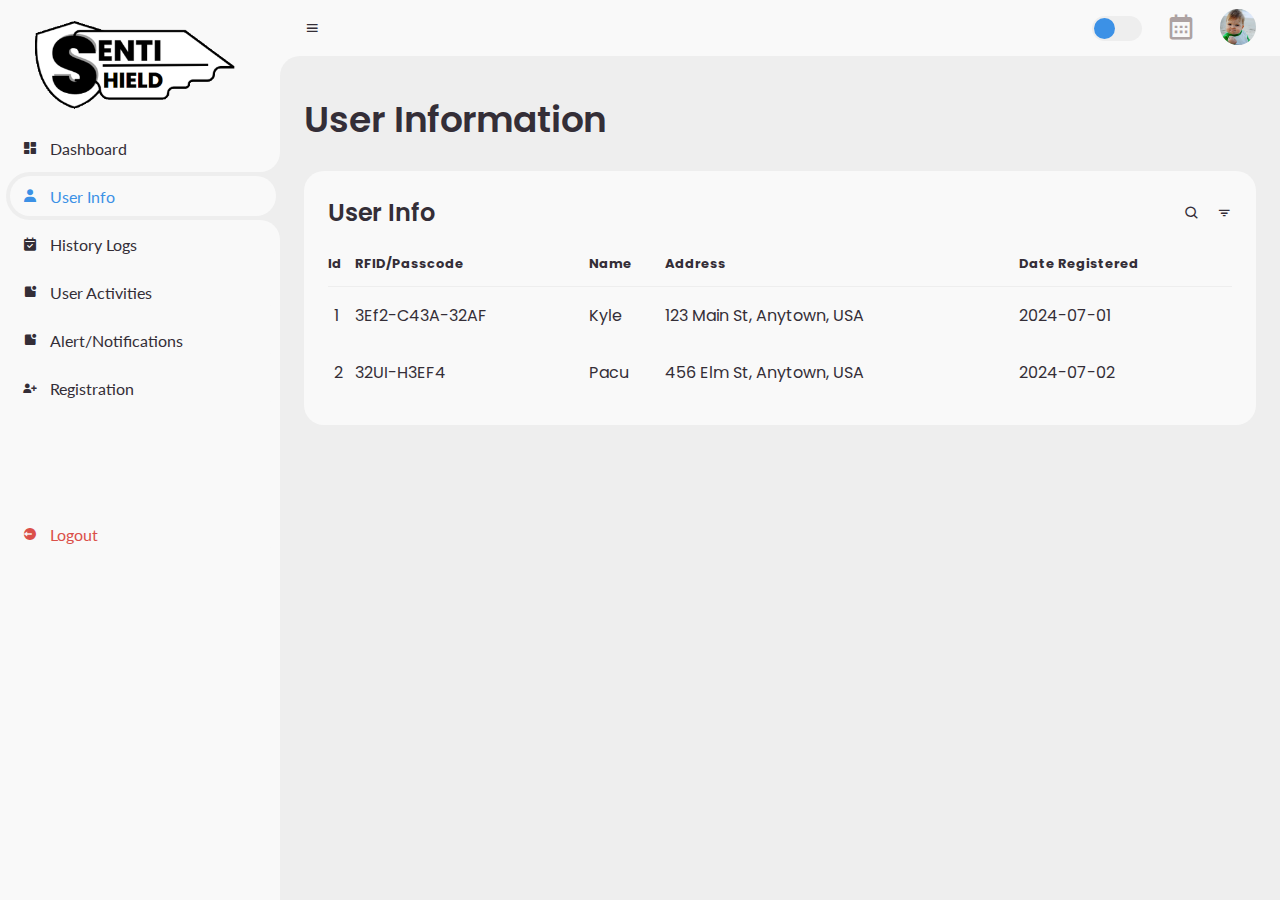
<file: admin/user.html>
<!DOCTYPE html>
<html lang="en">
<head>
    <meta charset="UTF-8">
    <meta name="viewport" content="width=device-width, initial-scale=1.0">
    <!-- Boxicons -->
    <link href='https://unpkg.com/boxicons@2.0.9/css/boxicons.min.css' rel='stylesheet'>
    <!-- CSS -->
    <link rel="stylesheet" href="styleadmin.css">
    <link rel="stylesheet" href="dashboardadmin.css">
    <title>User Information</title>
</head>
<body>
    <!-- SIDEBAR -->
    <section id="sidebar">
        <a href="#" class="brand">
            <img class="logo" src="pictures/horizontallogo.png" alt="logo">
        </a>
        <ul class="side-menu top">
            <li>
                <a href="index.html">
                    <i class='bx bxs-dashboard'></i>
                    <span class="text">Dashboard</span>
                </a>
            </li>
            <li class="active">
                <a href="user.html">
                    <i class='bx bxs-user'></i>
                    <span class="text">User Info</span>
                </a>
            </li>
            <li>
                <a href="historylogs.php">
                    <i class='bx bxs-calendar-check'></i>
                    <span class="text">History Logs</span>
                </a>
            </li>
            <li>
				<a href="userActivities.html">
					<i class='bx bxs-notification' ></i>
					<span class="text">User Activities</span>
				</a>
			</li>
            <li>
                <a href="notification.html">
                    <i class='bx bxs-notification'></i>
                    <span class="text">Alert/Notifications</span>
                </a>
            </li>
            <li>
                <a href="registration.html">
                    <i class='bx bxs-user-plus'></i>
                    <span class="text">Registration</span>
                </a>
            </li>
        </ul>
        <ul class="side-menu">
            <li>
                <a href="../index.html" class="logout">
                    <i class='bx bxs-log-out-circle'></i>
                    <span class="text">Logout</span>
                </a>
            </li>
        </ul>
    </section>
    <!-- CONTENT -->
    <section id="content">
        <!--navbar-->
        <nav>
		<i class='bx bx-menu' ></i>
			<form action="#">
				<div class="form-input">

					<button  class="search-btn"><i class='bx bx-search' ></i></button>
				</div>
			</form>
			<input type="checkbox" id="switch-mode" hidden>
			<label for="switch-mode" class="switch-mode"></label>
			<div class="calendar">
				<div class="cd">
				<i class='bx bx-calendar'></i>
			    </div>
				<div id="calendar"></div>
			</div>
		
			<div id="profile" class="profile">
				<img src="assets/profile2.png" alt="Profile Picture" id="profile-picture" />
				<div id="profile-dropdown" class="profile-dropdown">
					<a href="#">Change Profile Picture</a>
					<a href="#">Logout</a>
				</div>
        </nav>
        <!-- navbar -->

        <main>
            <h1 class="title">User Information</h1>
            <div class="table-container">
			<div class="table-data">
			<div class="order">
			            <div class="head">
                            <h3>User Info</h3>
                            <i class='bx bx-search' ></i>
                            <i class='bx bx-filter' ></i>
                        </div>
                <table>
                    <thead>
                        <tr>
                            <th>Id</th>
                            <th>RFID/Passcode</th>
                            <th>Name</th>
                            <th>Address</th>
                            <th>Date Registered</th>
                        </tr>
                    </thead>
                    <tbody>
                        <!-- Example rows -->
                        <tr>
                            <td>1</td>
                            <td>3Ef2-C43A-32AF</td>
                            <td>Kyle</td>
                            <td>123 Main St, Anytown, USA</td>
                            <td>2024-07-01</td>
                        </tr>
                        <tr>
                            <td>2</td>
                            <td>32UI-H3EF4</td>
                            <td>Pacu</td>
                            <td>456 Elm St, Anytown, USA</td>
                            <td>2024-07-02</td>
                        </tr>
                    </tbody>
                </table>
				</div>
            </div>
        </main>
    </section>

    <!-- JavaScript -->
<!-- dito ko nilagay ibang code dahil ayaw mag run pag naka seperate file if kaya nyo solve paki solve hahaha -->

    <script>
        const switchMode = document.getElementById('switch-mode');

// Load dark mode setting from local storage
if (localStorage.getItem('dark-mode') === 'true') {
    document.body.classList.add('dark');
    switchMode.checked = true;
}

switchMode.addEventListener('change', function () {
    if(this.checked) {
        document.body.classList.add('dark');
        localStorage.setItem('dark-mode', 'true');
    } else {
        document.body.classList.remove('dark');
        localStorage.setItem('dark-mode', 'false');
    }
});

// TOGGLE SIDEBAR
const menuBar = document.querySelector('#content nav .bx.bx-menu');
    const sidebar = document.getElementById('sidebar');

    menuBar.addEventListener('click', function () {
        sidebar.classList.toggle('hide');
    });

    const searchButton = document.querySelector('#content nav form .form-input button');
    const searchButtonIcon = document.querySelector('#content nav form .form-input button .bx');
    const searchForm = document.querySelector('#content nav form');

    searchButton.addEventListener('click', function (e) {
        if(window.innerWidth < 576) {
            e.preventDefault();
            searchForm.classList.toggle('show');
            if(searchForm.classList.contains('show')) {
                searchButtonIcon.classList.replace('bx-search', 'bx-x');
            } else {
                searchButtonIcon.classList.replace('bx-x', 'bx-search');
            }
        }
    });
    </script>
    <script src="scriptadmin.js"></script>
    <script src="calendar.js"></script>
</body>
</html>
</file>
<file: css/front.css>
.navbar-brand img {
    height: 60px;
    margin-right: 2px;
}
.navbar-brand {
    font-weight: bold;
    white-space: nowrap; 
    font-size: 1.25rem; 
}
.btn {
    font-weight: bold; 
    color: white;
    background-color: transparent;
    border: double;
}
.main-image {
    display: block;
    width: 100%;
    height: auto;
    margin-top: 3px;
    animation: fadeIn 2s ease-in-out; 
}
@media (max-width: 576px) {
    .navbar-brand {
        font-size: 1rem; 
    }
}
@media (min-width: 577px) and (max-width: 768px) {
    .navbar-brand {
        font-size: 1.75rem;
    }
}
@media (min-width: 769px) and (max-width: 992px) {
    .navbar-brand {
        font-size: 2rem;
    }
}
@media (min-width: 993px) {
    .navbar-brand {
        font-size: 2.25rem;
    }
}
.navbar {
    position: sticky;
    top: 0;
    z-index: 1000;
}
.content {
    padding: 20px;
    position: relative;
}
.content h2, .content h3, .content h4 {
    margin-top: 20px;
    font-weight: bold;
}
.content p {
    margin-top: 10px;
    line-height: 1.6;
}


.grid-container {
    display: grid;
    grid-template-columns: 1fr 1fr;
    gap: 20px;
    padding: 20px;
}

.grid-item {
    background-color: #343a40;
    padding: 20px;
    border-radius: 8px;
    box-shadow: 0 2px 4px rgba(0, 0, 0, 0.1);
}

.grid-item img {
    width: 100%;
    height: auto;
    border-radius: 8px;
}

.p1, .p3, .p5 {
    font-weight: bold;
    font-size: 1.5rem;
    margin-bottom: 10px;
    color: white;
}

.p2, .p4, .p6 {
    font-size: 1rem;
    line-height: 1.6;
    color: white;
}

@media (max-width: 768px) {
    .grid-container {
        grid-template-columns: 1fr;
    }
}

.introbg {
    background: #f8f9fa;
    padding: 30px;
    border-radius: 8px;
    margin-top: 80px;
    margin-bottom: 130px;
}

section { 
    margin: 20px;
}

html {
    scroll-behavior: smooth;
}


.mid3, .mid2, .mid1 {
    margin-top: 15px;
    font-weight: bold;
}

.mid3 {
    font-size: 1.75rem;
    color: black;
}

.mid2 {
    font-size: 1.5rem;
    color: black;
}

.mid1 {
    font-size: 1.25rem;
    color: black;
}

.mid {
    font-size: 1rem;
    color: black;
    line-height: 1.6;
    margin-top: 15px;
}

.page-content {
    display: flex;
    flex-direction: column;
    align-items: center;
}

.midcontent .f1 {
    margin-bottom: 20px;
    margin-top: 120px;
}

.p0 {
    font-weight: bold;
    font-size: 2rem;
}

.footer-1 {
    background-color: #343a40;
    color: white;
    padding: 20px 0;
    text-align: center;
}

.footer-1 .widget-title {
    font-weight: bold;
    font-size: 1.25rem;
    margin-bottom: 15px;
}

.footer-1 .widget p, .footer-1 .widget a {
    font-size: 1rem;
    color: #f8f9fa;
}

.footer-1 .widget a:hover {
    color: #ffc107;
}

.thumbnail-widget a {
    display: block;
    margin-bottom: 10px;
}

.thumbnail-widget a:hover {
    color: #ffc107;
}

/* Animation */
@keyframes fadeIn {
    0% { opacity: 0; }
    100% { opacity: 1; }
}

/* Form styling */
.form-container {
    background-color: #ffffff;
    padding: 20px;
    border-radius: 8px;
    box-shadow: 0 2px 4px rgba(0, 0, 0, 0.1);
    margin-top: 20px;
}

.form-group {
    margin-bottom: 20px;
}

.form-group label {
    font-weight: bold;
    display: block;
    margin-bottom: 5px;
}

.form-group input[type="text"],
.form-group input[type="email"],
.form-group textarea {
    width: 100%;
    padding: 10px;
    font-size: 1rem;
    border: 1px solid #ced4da;
    border-radius: 4px;
}

.form-group textarea {
    resize: vertical;
    min-height: 120px;
}

.form-group input[type="submit"] {
    background-color: #007bff;
    color: white;
    border: none;
    padding: 10px 20px;
    font-size: 1rem;
    cursor: pointer;
    border-radius: 4px;
}

.form-group input[type="submit"]:hover {
    background-color: #0056b3;
}

/* Responsive adjustments */
@media (max-width: 576px) {
    .grid-item {
        padding: 10px;
    }

    .footer {
        padding: 15px 0;
    }

    .pagecontent {
        padding: 15px;
    }

    .form-group input[type="text"],
    .form-group input[type="email"],
    .form-group textarea {
        font-size: 0.875rem;
    }

    .form-group input[type="submit"] {
        padding: 8px 16px;
    }
}


html{
    scroll-behavior: smooth;
}
        /* General styles for the About Us section */
.obj{
    font-size: 2rem;
    font-weight: bold;
    display: flex;
    justify-content: center;
    margin-top: 50px;
    margin-bottom: 20px;
}
.introbg1 {
    background-color: #343a40; /* Dark background for the container */
    border-radius: 10px;
    padding: 20px;
    margin-bottom: 100px;
}

.container {
    display: flex;
    flex-direction: column; /* Stack elements vertically by default */
    align-items: center;
    text-align: center;
}

.container img {
    max-width: 100%; /* Responsive image width */

    margin-bottom: 20px; /* Space between image and text */
}

.aupic {
    width: 300px; /* Set image width */
    height: 350px;
}

p.m4, .m5{
    color: white;
}

p.m5 {
    font-size: 1.5em; /* Adjust font size for the new paragraph */
    font-weight: bold; /* Make the text bold */
    margin-bottom: 20px; /* Space below the new paragraph */

}

p.m4 {
    text-align: justify; /* Justify text alignment */
}

/* Media query for larger screens */
@media (min-width: 768px) {
    .container {
        flex-direction: row; /* Align image and text side by side on larger screens */
        align-items: center; /* Center items vertically */
        justify-content: center; /* Center items horizontally */
        width: 100%; /* Adjust width as needed */
        max-width: 1000px; /* Limit the maximum width */
        margin: 0 auto; /* Center container horizontally */
    }

    .container img {
        margin-right: 20px; /* Space between image and text */
    }

    .container p {
        flex: 1; /* Allow text to take up remaining space */
        max-width: 100%; /* Ensure text doesn't overflow */
    }
}

        /* General styles for the Developers section */
.user-profiles {
    padding: 20px 0;
    background-color: #f8f9fa; /* Light background color for contrast */
}

.user-profiles .container {
    max-width: 1200px;
    margin: 0 auto;
    padding: 20px;
}

.text-center {
    text-align: center;
    margin-bottom: 30px;
}

.profile-card {
    background-color: #343a40; /* Dark background for the cards */
    border-radius: 10px;
    padding: 20px;
    text-align: center;
    color: white; /* Text color for better readability on dark background */
    margin-bottom: 20px;
}

.profile-card img {
    max-width: 100%; /* Responsive image width */
    height: auto;
    border-radius: 50%; /* Circular profile image */
    margin-bottom: 15px; /* Space below the image */
}

.profile-card h3 {
    margin-bottom: 10px;
    font-size: 1.2em;
}

.profile-role {
    font-size: 1em; /* Adjust font size as needed */
    font-weight: bold; /* Make the text bold */
    margin-bottom: 10px; /* Space below the new paragraph */
}

.profile-desc {
    text-align: justify; /* Justify text alignment */
    font-size: 0.9em; /* Slightly smaller font size for descriptions */
}

/* Media query for larger screens */
@media (min-width: 768px) {
    .profile-card {
        margin: 0 auto 20px; /* Center card horizontally on larger screens */
    }
}

/*front css */
</file>
<file: css/footer.css>
footer{
    background-color: #343a40;
}
.footerContainer{
    width: 100%;
    padding: 20px 30px 0px ;
}
.socialIcons{
    display: flex;
    justify-content: center;
}
.socialIcons a{
    text-decoration: none;
    padding:  10px;
    background-color: white;
    margin: 10px;
    border-radius: 50%;
}
.socialIcons a i{
    font-size: 2em;
    color: black;
    opacity: 0,9;
}

.socialIcons a:hover{
    background-color: #111;
    transition: 0.5s;
}
.socialIcons a:hover i{
    color: white;
    transition: 0.5s;
}
.footerNav ul{
    display: flex;
    justify-content: center;
    list-style-type: none;
}
.footerNav ul li a{
    color:white;
    margin: 20px;
    text-decoration: none;
    font-size: 1.3em;
    opacity: 0.7;
    transition: 0.5s;

}
.footerNav ul li a:hover{
    opacity: 1;
}
.footerBottom{
    background-color: #2c2c2c;
    padding: 10px;
    text-align: center;
}
.footerBottom p{
    color: white;
}
.designer{
    opacity: 0.7;
    letter-spacing: 1px;
    font-weight: 400;
    margin: 0px 5px;
}
@media (max-width: 700px){
    .footerNav ul{
        flex-direction: column;
    } 
    .footerNav ul li{
        width:100%;
        text-align: center;
        margin: 10px;
    }
    .socialIcons a{
        padding: 8px;
        margin: 4px;
    }
}
</file>
<file: css/modalform.css>
:root {
	--poppins: 'Poppins', sans-serif;
	--lato: 'Lato', sans-serif;

	--light: #F9F9F9;
	--blue: #3C91E6;
	--light-blue: #CFE8FF;
	--grey: #eee;
	--dark-grey: #AAAAAA;
	--dark: #342E37;
	--red: #DB504A;
	--yellow: #FFCE26;
	--light-yellow: #FFF2C6;
	--orange: #FD7238;
	--light-orange: #FFE0D3;
}

/* The Modal (background) */
.modal {
    display: none; /* Hidden by default */
    position: fixed; /* Stay in place */
    z-index: 1; /* Sit on top */
    left: 0;
    top: 0;
    width: 100%; /* Full width */
    height: 100%; /* Full height */
    overflow: auto; /* Enable scroll if needed */
     /* Black w/ opacity */
}

/* Modal Content/Box */
.modal-content {
    background-color: var(--light);
    margin: 10% auto; /* 10% from the top and centered */
    padding: 20px;
    border: 1px solid #888;
    width: 30%; /* Adjust width as needed */
    max-width: 800px; /* Maximum width */
}

p.txt {
    color: var(--dark);
    font-size: 20px;
    font-weight: bold;
}

/* Close Button */
.close {
    position: absolute;
    top: 10px;
    right: 10px;
    font-size: 24px;
    font-weight: bold;
    color: var(--dark);
    cursor: pointer;
    
}


.close:hover,
.close:focus {
    color: black;
    text-decoration: none;
    cursor: pointer;
}

/* Form styling */
form {
    display: flex;
    flex-direction: column;
}

label {
    margin-bottom: 10px;
    color: var(--dark); /* Apply text color */
    /* Remove background and padding */
    background: none;
    padding: 0;
}

input[type=text], input[type=email], input[type=tel] {
    padding: 5px;
    margin-bottom: 10px;
    border: 1px solid #ccc;
    border-radius: 5px;
    width: 100%;
}

/* Modal buttons */
.modal-buttons {
    margin-top: 20px;
    text-align: right;
}

.submit-btn, .delete-btn {
    padding: 10px 20px;
    margin-left: 10px;
    cursor: pointer;
}

.submit-btn {
    background-color: #4CAF50; /* Green */
    color: white;
    border: none;
    border-radius: 10px;
}

.delete-btn {
    background-color: #f44336; /* Red */
    color: white;
    border: none;
    border-radius: 10px;
}

button#editButton, button#editButton2 {
    background: transparent;
    padding: 5px;
    border: none;
    color: var(--light-text);
    transition: color 0.3s;
}

/*----------------------------------------------------------------*/
.bd{
    width: 50%;
}
.button.btn1.edit-button{
    background-color: var(--dark);
}
</file>
<file: style.css>
@import url('https://fonts.googleapis.com/css2?family=Lato:wght@400;700&family=Poppins:wght@400;500;600;700&display=swap');

* {
	margin: 0;
	padding: 0;
	box-sizing: border-box;
}

a {
	text-decoration: none;
}

li {
	list-style: none;
}

:root {
	--poppins: 'Poppins', sans-serif;
	--lato: 'Lato', sans-serif;

	--light: #F9F9F9;
	--blue: #3C91E6;
	--light-blue: #CFE8FF;
	--grey: #eee;
	--dark-grey: #AAAAAA;
	--dark: #342E37;
	--red: #DB504A;
	--yellow: #FFCE26;
	--light-yellow: #FFF2C6;
	--orange: #FD7238;
	--light-orange: #FFE0D3;
}

html {
	overflow-x: hidden;
}

body.dark {
	--light: #171a1d ;
	--grey: #343a40 ;
	--dark: #FBFBFB;
}

body {
	background: var(--grey);
	overflow-x: hidden;
}





/* SIDEBAR */
#sidebar {
    position: fixed;
    top: 0;
    left: 0;
    width: 280px;
    height: 100%;
    background: var(--light);
    z-index: 2000;
    font-family: var(--lato);
    transition: width 0.3s ease; /* Add transition here */
    overflow-x: hidden;
    scrollbar-width: none;
}
#sidebar::--webkit-scrollbar {
	display: none;
}
#sidebar.hide {
	width: 60px;
}
#sidebar .brand {
	font-size: 24px;
	font-weight: 700;
	height: 56px;
	display: flex;
	align-items: center;
	color: var(--blue);
	position: sticky;
	top: 0;
	left: 0;
	background: var(--light);
	z-index: 500;
	padding-bottom: 20px;
	box-sizing: content-box;
}
#sidebar .brand .bx {
	min-width: 60px;
	display: flex;
	justify-content: center;
}
#sidebar .side-menu {
	width: 100%;
	margin-top: 48px;
}
#sidebar .side-menu li {
	height: 48px;
	background: transparent;
	margin-left: 6px;
	border-radius: 48px 0 0 48px;
	padding: 4px;

}

#sidebar .side-menu li.active {
	background: var(--grey);
	position: relative;
}
#sidebar .side-menu li.active::before {
	content: '';
	position: absolute;
	width: 40px;
	height: 40px;
	border-radius: 50%;
	top: -40px;
	right: 0;
	box-shadow: 20px 20px 0 var(--grey);
	z-index: -1;
}
#sidebar .side-menu li.active::after {
	content: '';
	position: absolute;
	width: 40px;
	height: 40px;
	border-radius: 50%;
	bottom: -40px;
	right: 0;
	box-shadow: 20px -20px 0 var(--grey);
	z-index: -1;
}
#sidebar .side-menu li a {
	width: 100%;
	height: 100%;
	background: var(--light);
	display: flex;
	align-items: center;
	border-radius: 48px;
	font-size: 16px;
	color: var(--dark);
	white-space: nowrap;
	overflow-x: hidden;
}
#sidebar .side-menu.top li.active a {
	color: var(--blue);
}
#sidebar.hide .side-menu li a {
	width: calc(48px - (4px * 2));
	transition: width .3s ease;
}
#sidebar .side-menu li a.logout {

	margin-top: 50px;
	color: var(--red);
}
#sidebar .side-menu.top li a:hover {
	color: var(--blue);
}
#sidebar .side-menu li a .bx {
	min-width: calc(60px  - ((4px + 6px) * 2));
	display: flex;
	justify-content: center;
}
a.logout {
    margin-top: 50px;
}
/* SIDEBAR */





/* CONTENT */
#content {
    position: relative;
    width: calc(100% - 280px);
    left: 280px;
    transition: left 0.3s ease, width 0.3s ease; /* Add transition here */
}
#sidebar.hide ~ #content {
    width: calc(100% - 60px);
    left: 60px;
}



/* NAVBAR */
#content nav {
	height: 56px;
	background: var(--light);
	padding: 0 24px;
	display: flex;
	align-items: center;
	grid-gap: 24px;
	font-family: var(--lato);
	position: sticky;
	top: 0;
	left: 0;
	z-index: 1000;
}
#content nav::before {
	content: '';
	position: absolute;
	width: 40px;
	height: 40px;
	bottom: -40px;
	left: 0;
	border-radius: 50%;
	box-shadow: -20px -20px 0 var(--light);
}
#content nav a {
	color: var(--dark);
}
#content nav .bx.bx-menu {
	cursor: pointer;
	color: var(--dark);
}
#content nav .nav-link {
	font-size: 16px;
	transition: .3s ease;
}
#content nav .nav-link:hover {
	color: var(--blue);
}
#content nav form {
	max-width: 400px;
	width: 100%;
	margin-right: auto;
}
#content nav form .form-input {
	display: flex;
	align-items: center;
	height: 36px;
}
#content nav form .form-input input {
	flex-grow: 1;
	padding: 0 16px;
	height: 100%;
	border: none;
	background: var(--grey);
	border-radius: 36px 0 0 36px;
	outline: none;
	width: 100%;
	color: var(--dark);
}
#content nav form .form-input button {
	width: 36px;
	height: 100%;
	display: flex;
	justify-content: center;
	align-items: center;
	background: transparent;
	color: var(--light);
	font-size: 18px;
	border: none;
	outline: none;
	border-radius: 0 36px 36px 0;
	cursor: pointer;
}
#content nav .notification {
	font-size: 20px;
	position: relative;
}
#content nav .notification .num {
	position: absolute;
	top: -6px;
	right: -6px;
	width: 20px;
	height: 20px;
	border-radius: 50%;
	border: 2px solid var(--light);
	background: var(--red);
	color: var(--light);
	font-weight: 700;
	font-size: 12px;
	display: flex;
	justify-content: center;
	align-items: center;
}
#content nav .profile img{
	width: 36px;
	height: 36px;
	object-fit: cover;
	border-radius: 50%;
}
#content nav .switch-mode {
	display: block;
	min-width: 50px;
	height: 25px;
	border-radius: 25px;
	background: var(--grey);
	cursor: pointer;
	position: relative;
}
#content nav .switch-mode::before {
	content: '';
	position: absolute;
	top: 2px;
	left: 2px;
	bottom: 2px;
	width: calc(25px - 4px);
	background: var(--blue);
	border-radius: 50%;
	transition: all .3s ease;
}
#content nav #switch-mode:checked + .switch-mode::before {
	left: calc(100% - (25px - 4px) - 2px);
}


/* NAVBAR */





/* MAIN */
#content main {
	width: 100%;
	padding: 25px 20px;
	font-family: var(--poppins);
	max-height: calc(100vh - 56px);
	overflow-y: auto;
}
#content main .head-title {
	display: flex;
	align-items: center;
	justify-content: space-between;
	grid-gap: 16px;
	flex-wrap: wrap;
}
#content main .head-title .left h1 {
	font-size: 36px;
	font-weight: 600;
	margin-bottom: 10px;
	color: var(--dark);
}

h1.title {
    font-size: 36px;
    font-weight: 600;
    margin-bottom: 10px;
    color: var(--dark);
}

#content main .head-title .left .breadcrumb {
	display: flex;
	align-items: center;
	grid-gap: 16px;
}
#content main .head-title .left .breadcrumb li {
	color: var(--dark);
}
#content main .head-title .left .breadcrumb li a {
	color: var(--dark-grey);
	pointer-events: none;
}
#content main .head-title .left .breadcrumb li a.active {
	color: var(--blue);
	pointer-events: unset;
}
#content main .head-title .btn-download {
	height: 36px;
	padding: 0 16px;
	border-radius: 36px;
	background: var(--blue);
	color: var(--light);
	display: flex;
	justify-content: center;
	align-items: center;
	grid-gap: 10px;
	font-weight: 500;
}




#content main .box-info {
	display: grid;
	grid-template-columns: repeat(auto-fit, minmax(240px, 1fr));
	grid-gap: 24px;
	margin-top: 36px;
}
#content main .box-info li {
	padding: 40px;
	background: var(--light);
	border-radius: 20px;
	display: flex;
	align-items: center;
	grid-gap: 24px;
}
#content main .box-info li .bx {
	width: 80px;
	height: 80px;
	border-radius: 10px;
	font-size: 36px;
	display: flex;
	justify-content: center;
	align-items: center;
}
#content main .box-info li:nth-child(1) .bx {
	background: var(--light-blue);
	color: var(--blue);
}
#content main .box-info li:nth-child(2) .bx {
	background: var(--light-yellow);
	color: var(--yellow);
}
#content main .box-info li:nth-child(3) .bx {
	background: var(--light-orange);
	color: var(--orange);
}
#content main .box-info li .text h3 {
	font-size: 24px;
	font-weight: 600;
	color: var(--dark);
}
#content main .box-info li .text p {
	color: var(--dark);	
}





#content main .table-data {
	display: flex;
	flex-wrap: wrap;
	grid-gap: 24px;
	margin-top: 24px;
	width: 100%;
	color: var(--dark);
}
#content main .table-data > div {
	border-radius: 20px;
	background: var(--light);
	padding: 24px;
	overflow-x: auto;
}
#content main .table-data .head {
	display: flex;
	align-items: center;
	grid-gap: 16px;
	margin-bottom: 24px;
}
#content main .table-data .head h3 {
	margin-right: auto;
	font-size: 24px;
	font-weight: 600;
}
#content main .table-data .head .bx {
	cursor: pointer;
}

#content main .table-data .order {
	flex-grow: 1;
	flex-basis: 500px;
}
#content main .table-data .order table {
	width: 100%;
	border-collapse: collapse;
}
#content main .table-data .order table th {
	padding-bottom: 12px;
	font-size: 13px;
	text-align: left;
	border-bottom: 1px solid var(--grey);
}
#content main .table-data .order table td {
	padding: 16px 0;
}
#content main .table-data .order table tr td:first-child {
	display: flex;
	align-items: center;
	grid-gap: 12px;
	padding-left: 6px;
}
#content main .table-data .order table td img {
	width: 36px;
	height: 36px;
	border-radius: 50%;
	object-fit: cover;
}
#content main .table-data .order table tbody tr:hover {
	background: var(--grey);
}
#content main .table-data .order table tr td .status {
	font-size: 10px;
	padding: 6px 16px;
	color: var(--light);
	border-radius: 20px;
	font-weight: 700;
}
#content main .table-data .order table tr td .status.completed {
	background: var(--blue);
}
#content main .table-data .order table tr td .status.process {
	background: var(--yellow);
}
#content main .table-data .order table tr td .status.pending {
	background: var(--orange);
}


#content main .table-data .todo {
	flex-grow: 1;
	flex-basis: 300px;
}
#content main .table-data .todo .todo-list {
	width: 100%;
}
#content main .table-data .todo .todo-list li {
	width: 100%;
	margin-bottom: 16px;
	background: var(--grey);
	border-radius: 10px;
	padding: 14px 20px;
	display: flex;
	justify-content: space-between;
	align-items: center;
}
#content main .table-data .todo .todo-list li .bx {
	cursor: pointer;
}
#content main .table-data .todo .todo-list li.completed {
	border-left: 10px solid var(--blue);
}
#content main .table-data .todo .todo-list li.not-completed {
	border-left: 10px solid var(--orange);
}
#content main .table-data .todo .todo-list li:last-child {
	margin-bottom: 0;
}
/* MAIN */
/* CONTENT */

@media screen and (max-width: 768px) {
	#sidebar {
		width: 200px;
	}

	#content {
		width: calc(100% - 60px);
		left: 200px;
	}

	#content nav .nav-link {
		display: none;
	}
}






@media screen and (max-width: 576px) {
	#content nav form .form-input input {
		display: none;
	}

	#content nav form .form-input button {
		width: auto;
		height: auto;
		background: transparent;
		border-radius: none;
		color: var(--dark);
	}

	#content nav form.show .form-input input {
		display: block;
		width: 100%;
	}
	#content nav form.show .form-input button {
		width: 36px;
		height: 100%;
		border-radius: 0 36px 36px 0;
		color: var(--light);
		background: var(--red);
	}

	#content nav form.show ~ .notification,
	#content nav form.show ~ .profile {
		display: none;
	}

	#content main .box-info {
		grid-template-columns: 1fr;
	}

	#content main .table-data .head {
		min-width: 420px;
	}
	#content main .table-data .order table {
		min-width: 420px;
	}
	#content main .table-data .todo .todo-list {
		min-width: 420px;
	}
}

/* Light mode calendar */
#calendar.light-mode {
    background-color: #ffffff;
    color: #000000;
}

/* Dark mode calendar */
#calendar.dark-mode {
    background-color: #171a1d;
    color: #ffffff;
}
</file>
<file: css/dashboard.css>
img.logo {
    width: 250px;
    position: relative;
    padding-top: 75px;
}
.h2{

    font-weight: 600;
    margin-bottom: 10px;
    color: var(--dark);
}
.size{

    font-size: 30px;
}

a.logout {
    margin-top: 50px;
}

#content main .box-info li {
	padding: 24px;
	background: var(--light);
	border-radius: 20px;
	display: flex;
	align-items: center;
	grid-gap: 24px;
	justify-content: center;
	width: 300px;
}
/* Profile Dropdown */
.profile-dropdown {
    position: absolute;
    top: 60px; /* Adjust according to your navbar height */
    right: 0; /* Adjust according to the width of the dropdown */
    background-color: var(--light);
    box-shadow: 0 2px 10px rgba(0, 0, 0, 0.1);
    border-radius: 8px;
    display: none;
    width: 200px;
    z-index: 1000;
}

.profile-dropdown.active {
    display: block;
}

.profile-dropdown a {
    display: block;
    padding: 10px;
    text-decoration: none;
    color: var(--dark);
}

.profile-dropdown a:hover {
    background-color: var(--grey);
}

/* Calendar */
/* Light mode calendar */
#calendar.light-mode {
    background-color: #ffffff;
    color: #000000;
}

/* Dark mode calendar */
#calendar.dark-mode {
    background-color: #171a1d;
    color: #ffffff;
}


.calendar {
    color: rgb(173, 162, 162);
    position: relative;
    cursor: pointer;
    background-color: transparent;
}

.cd{
    font-size: 30px;
}

.calendar #calendar {
    display: none;
    position: absolute;
    top: 100%;
    right: 0;
    background: var(--light);
    box-shadow: 0 0 10px rgba(0, 0, 0, 0.1);
    border-radius: 5px;
    z-index: 1000;
    padding: 10px;
}

.calendar:hover #calendar {
    display: block;
}

/*create admin */
/* Register Form Styles */
.register-form-container {
    max-width: 600px;
    margin: 0 auto;
    padding: 40px;
    background: var(--light);
    border-radius: 10px;
    box-shadow: 0 4px 8px var(--grey-light);
}

.register-form {
    display: flex;
    flex-direction: column;
    gap: 10px;
}

.register-form .form-group {
    display: flex;
    flex-direction: column;
}

.register-form .form-group label {
    margin-bottom: 5px;
    font-weight: bold;
}

.register-form .form-group input,
.register-form .form-group select {
    padding: 5px;
    border: 1px solid var(--grey);
    border-radius: 5px;
    font-size: 15px;
    width: 400px;
}

.register-form .form-group button {
    padding: 15px;
    border: none;
    border-radius: 5px;
    background-color: var(--blue);
    color: var(--light);
    font-size: 16px;
    width: 300px;
    margin-left: 50px;
    font-weight: bold;
    cursor: pointer;
    transition: backgroun-color 0.3s ease;
}

.register-form .form-group button:hover {
    background-color: var(--grey--blue);
}


/*chart css */
#content main .chart li {
    padding: 24px;
    background: var(--light);
    border-radius: 20px;
    display: flex;
    align-items: center;
    grid-gap: 24px;
    width: 350px;
}
</file>
<file: admin/styleadmin.css>
@import url('https://fonts.googleapis.com/css2?family=Lato:wght@400;700&family=Poppins:wght@400;500;600;700&display=swap');

* {
	margin: 0;
	padding: 0;
	box-sizing: border-box;
}

a {
	text-decoration: none;
}

li {
	list-style: none;
}

:root {
	--poppins: 'Poppins', sans-serif;
	--lato: 'Lato', sans-serif;

	--light: #F9F9F9;
	--blue: #3C91E6;
	--light-blue: #CFE8FF;
	--grey: #eee;
	--dark-grey: #AAAAAA;
	--dark: #342E37;
	--red: #DB504A;
	--yellow: #FFCE26;
	--light-yellow: #FFF2C6;
	--orange: #FD7238;
	--light-orange: #FFE0D3;
}

html {
	overflow-x: hidden;
}

body.dark {
	--light: #171a1d ;
	--grey: #343a40 ;
	--dark: #FBFBFB;
}

body {
	background: var(--grey);
	overflow-x: hidden;
}





/* SIDEBAR */
#sidebar {
    position: fixed;
    top: 0;
    left: 0;
    width: 280px;
    height: 100%;
    background: var(--light);
    z-index: 2000;
    font-family: var(--lato);
    transition: width 0.3s ease; /* Add transition here */
    overflow-x: hidden;
    scrollbar-width: none;
}
#sidebar::--webkit-scrollbar {
	display: none;
}
#sidebar.hide {
	width: 60px;
}
#sidebar .brand {
	font-size: 24px;
	font-weight: 700;
	height: 56px;
	display: flex;
	align-items: center;
	color: var(--blue);
	position: sticky;
	top: 0;
	left: 0;
	background: var(--light);
	z-index: 500;
	padding-bottom: 20px;
	box-sizing: content-box;
}
#sidebar .brand .bx {
	min-width: 60px;
	display: flex;
	justify-content: center;
}
#sidebar .side-menu {
	width: 100%;
	margin-top: 48px;
}
#sidebar .side-menu li {
	height: 48px;
	background: transparent;
	margin-left: 6px;
	border-radius: 48px 0 0 48px;
	padding: 4px;
}

#sidebar .side-menu li.active {
	background: var(--grey);
	position: relative;
}
#sidebar .side-menu li.active::before {
	content: '';
	position: absolute;
	width: 40px;
	height: 40px;
	border-radius: 50%;
	top: -40px;
	right: 0;
	box-shadow: 20px 20px 0 var(--grey);
	z-index: -1;
}
#sidebar .side-menu li.active::after {
	content: '';
	position: absolute;
	width: 40px;
	height: 40px;
	border-radius: 50%;
	bottom: -40px;
	right: 0;
	box-shadow: 20px -20px 0 var(--grey);
	z-index: -1;
}
#sidebar .side-menu li a {
	width: 100%;
	height: 100%;
	background: var(--light);
	display: flex;
	align-items: center;
	border-radius: 48px;
	font-size: 16px;
	color: var(--dark);
	white-space: nowrap;
	overflow-x: hidden;
}
#sidebar .side-menu.top li.active a {
	color: var(--blue);
}
#sidebar.hide .side-menu li a {
	width: calc(48px - (4px * 2));
	transition: width .3s ease;
}
#sidebar .side-menu li a.logout {

	margin-top: 50px;
	color: var(--red);
}
#sidebar .side-menu.top li a:hover {
	color: var(--blue);
}
#sidebar .side-menu li a .bx {
	min-width: calc(60px  - ((4px + 6px) * 2));
	display: flex;
	justify-content: center;
}
a.logout {
    margin-top: 50px;
}
/* SIDEBAR */


#active-users {
	font-size: 1.2em;
	color: #4CAF50;
	margin-top: 10px;
}


/* CONTENT */
#content {
    position: relative;
    width: calc(100% - 280px);
    left: 280px;
    transition: left 0.3s ease, width 0.3s ease; /* Add transition here */
}
#sidebar.hide ~ #content {
    width: calc(100% - 60px);
    left: 60px;
}



/* NAVBAR */
#content nav {
	height: 56px;
	background: var(--light);
	padding: 0 24px;
	display: flex;
	align-items: center;
	grid-gap: 24px;
	font-family: var(--lato);
	position: sticky;
	top: 0;
	left: 0;
	z-index: 1000;
}
#content nav::before {
	content: '';
	position: absolute;
	width: 40px;
	height: 40px;
	bottom: -40px;
	left: 0;
	border-radius: 50%;
	box-shadow: -20px -20px 0 var(--light);
}
#content nav a {
	color: var(--dark);
}
#content nav .bx.bx-menu {
	cursor: pointer;
	color: var(--dark);
}
#content nav .nav-link {
	font-size: 16px;
	transition: .3s ease;
}
#content nav .nav-link:hover {
	color: var(--blue);
}
#content nav form {
	max-width: 400px;
	width: 100%;
	margin-right: auto;
}
#content nav form .form-input {
	display: flex;
	align-items: center;
	height: 36px;
	color: transparent;
}
#content nav form .form-input input {
	flex-grow: 1;
	padding: 0 16px;
	height: 100%;
	border: none;
	background: var(--grey);
	border-radius: 36px 0 0 36px;
	outline: none;
	width: 100%;
	color: var(--dark);
}
#content nav form .form-input button {
	width: 36px;
	height: 100%;
	display: flex;
	justify-content: center;
	align-items: center;
	background: transparent;
	color: var(--light);
	font-size: 18px;
	border: none;
	outline: none;
	border-radius: 0 36px 36px 0;
	cursor: pointer;
}
#content nav .notification {
	font-size: 20px;
	position: relative;
}
#content nav .notification .num {
	position: absolute;
	top: -6px;
	right: -6px;
	width: 20px;
	height: 20px;
	border-radius: 50%;
	border: 2px solid var(--light);
	background: var(--red);
	color: var(--light);
	font-weight: 700;
	font-size: 12px;
	display: flex;
	justify-content: center;
	align-items: center;
}
#content nav .profile img{
	width: 36px;
	height: 36px;
	object-fit: cover;
	border-radius: 50%;
}
#content nav .switch-mode {
	display: block;
	min-width: 50px;
	height: 25px;
	border-radius: 25px;
	background: var(--grey);
	cursor: pointer;
	position: relative;
}
#content nav .switch-mode::before {
	content: '';
	position: absolute;
	top: 2px;
	left: 2px;
	bottom: 2px;
	width: calc(25px - 4px);
	background: var(--blue);
	border-radius: 50%;
	transition: all .3s ease;
}
#content nav #switch-mode:checked + .switch-mode::before {
	left: calc(100% - (25px - 4px) - 2px);
}


/* NAVBAR */





/* MAIN */
#content main {
	width: 100%;
	padding: 36px 24px;
	font-family: var(--poppins);
	max-height: calc(100vh - 56px);
	overflow-y: auto;
}
#content main .head-title {
	display: flex;
	align-items: center;
	justify-content: space-between;
	grid-gap: 16px;
	flex-wrap: wrap;
}
#content main .head-title .left h1 {
	font-size: 36px;
	font-weight: 600;
	margin-bottom: 10px;
	color: var(--dark);
}

h1.title {
    font-size: 36px;
    font-weight: 600;
    margin-bottom: 10px;
    color: var(--dark);
}

#content main .head-title .left .breadcrumb {
	display: flex;
	align-items: center;
	grid-gap: 16px;
}
#content main .head-title .left .breadcrumb li {
	color: var(--dark);
}
#content main .head-title .left .breadcrumb li a {
	color: var(--dark-grey);
	pointer-events: none;
}
#content main .head-title .left .breadcrumb li a.active {
	color: var(--blue);
	pointer-events: unset;
}
#content main .head-title .btn-download {
	height: 36px;
	padding: 0 16px;
	border-radius: 36px;
	background: var(--blue);
	color: var(--light);
	display: flex;
	justify-content: center;
	align-items: center;
	grid-gap: 10px;
	font-weight: 500;
}




#content main .box-info {
	display: grid;
	grid-template-columns: repeat(auto-fit, minmax(240px, 1fr));
	grid-gap: 24px;
	margin-top: 36px;
}
#content main .box-info li {
	padding: 24px;
	background: var(--light);
	border-radius: 20px;
	display: flex;
	align-items: center;
	grid-gap: 24px;
}
#content main .box-info li .bx {
	width: 80px;
	height: 80px;
	border-radius: 10px;
	font-size: 36px;
	display: flex;
	justify-content: center;
	align-items: center;
}
#content main .box-info li:nth-child(1) .bx {
	background: var(--light-blue);
	color: var(--blue);
}
#content main .box-info li:nth-child(2) .bx {
	background: var(--light-yellow);
	color: var(--yellow);
}
#content main .box-info li:nth-child(3) .bx {
	background: var(--light-orange);
	color: var(--orange);
}
#content main .box-info li .text h3 {
	font-size: 24px;
	font-weight: 600;
	color: var(--dark);
}
#content main .box-info li .text p {
	color: var(--dark);	
}





#content main .table-data {
	display: flex;
	flex-wrap: wrap;
	grid-gap: 24px;
	margin-top: 24px;
	width: 100%;
	color: var(--dark);
}
#content main .table-data > div {
	border-radius: 20px;
	background: var(--light);
	padding: 24px;
	overflow-x: auto;
}
#content main .table-data .head {
	display: flex;
	align-items: center;
	grid-gap: 16px;
	margin-bottom: 24px;
}
#content main .table-data .head h3 {
	margin-right: auto;
	font-size: 24px;
	font-weight: 600;
}
#content main .table-data .head .bx {
	cursor: pointer;
}

#content main .table-data .order {
	flex-grow: 1;
	flex-basis: 500px;
}
#content main .table-data .order table {
	width: 100%;
	border-collapse: collapse;
}
#content main .table-data .order table th {
	padding-bottom: 12px;
	font-size: 13px;
	text-align: left;
	border-bottom: 1px solid var(--grey);
}
#content main .table-data .order table td {
	padding: 16px 0;
}
#content main .table-data .order table tr td:first-child {
	display: flex;
	align-items: center;
	grid-gap: 12px;
	padding-left: 6px;
}
#content main .table-data .order table td img {
	width: 36px;
	height: 36px;
	border-radius: 50%;
	object-fit: cover;
}
#content main .table-data .order table tbody tr:hover {
	background: var(--grey);
}
#content main .table-data .order table tr td .status {
	font-size: 10px;
	padding: 6px 16px;
	color: var(--light);
	border-radius: 20px;
	font-weight: 700;
}
#content main .table-data .order table tr td .status.completed {
	background: var(--blue);
}
#content main .table-data .order table tr td .status.process {
	background: var(--yellow);
}
#content main .table-data .order table tr td .status.pending {
	background: var(--orange);
}


#content main .table-data .todo {
	flex-grow: 1;
	flex-basis: 300px;
}
#content main .table-data .todo .todo-list {
	width: 100%;
}
#content main .table-data .todo .todo-list li {
	width: 100%;
	margin-bottom: 16px;
	background: var(--grey);
	border-radius: 10px;
	padding: 14px 20px;
	display: flex;
	justify-content: space-between;
	align-items: center;
}
#content main .table-data .todo .todo-list li .bx {
	cursor: pointer;
}
#content main .table-data .todo .todo-list li.completed {
	border-left: 10px solid var(--blue);
}
#content main .table-data .todo .todo-list li.not-completed {
	border-left: 10px solid var(--orange);
}
#content main .table-data .todo .todo-list li:last-child {
	margin-bottom: 0;
}
/* MAIN */
/* CONTENT */

@media screen and (max-width: 768px) {
	#sidebar {
		width: 200px;
	}

	#content {
		width: calc(100% - 60px);
		left: 200px;
	}

	#content nav .nav-link {
		display: none;
	}
}






@media screen and (max-width: 576px) {
	#content nav form .form-input input {
		display: none;
	}

	#content nav form .form-input button {
		width: auto;
		height: auto;
		background: transparent;
		border-radius: none;
		color: var(--dark);
	}

	#content nav form.show .form-input input {
		display: block;
		width: 100%;
	}
	#content nav form.show .form-input button {
		width: 36px;
		height: 100%;
		border-radius: 0 36px 36px 0;
		color: var(--light);
		background: var(--red);
	}

	#content nav form.show ~ .notification,
	#content nav form.show ~ .profile {
		display: none;
	}

	#content main .box-info {
		grid-template-columns: 1fr;
	}

	#content main .table-data .head {
		min-width: 420px;
	}
	#content main .table-data .order table {
		min-width: 420px;
	}
	#content main .table-data .todo .todo-list {
		min-width: 420px;
	}
}

/* Light mode calendar */
#calendar.light-mode {
    background-color: #ffffff;
    color: #000000;
}

/* Dark mode calendar */
#calendar.dark-mode {
    background-color: #171a1d;
    color: #ffffff;
}
</file>
<file: admin/dashboardadmin.css>
img.logo {
    width: 250px;
    position: relative;
    padding-top: 75px;
}
.h2{

    font-weight: 600;
    margin-bottom: 10px;
    color: var(--dark);
}
.size{

    font-size: 30px;
}

a.logout {
    margin-top: 50px;
}

form.input{
 color: transparent;
}
/* Profile Dropdown */
.profile-dropdown {
    position: absolute;
    top: 60px; /* Adjust according to your navbar height */
    right: 0; /* Adjust according to the width of the dropdown */
    background-color: var(--light);
    box-shadow: 0 2px 10px rgba(0, 0, 0, 0.1);
    border-radius: 8px;
    display: none;
    width: 200px;
    z-index: 1000;
}

.profile-dropdown.active {
    display: block;
}

.profile-dropdown a {
    display: block;
    padding: 10px;
    text-decoration: none;
    color: var(--dark);
}

.profile-dropdown a:hover {
    background-color: var(--grey);
}

/* Calendar */
/* Light mode calendar */
#calendar.light-mode {
    background-color: #ffffff;
    color: #000000;
}

/* Dark mode calendar */
#calendar.dark-mode {
    background-color: #171a1d;
    color: #ffffff;
}


.calendar {
    color: rgb(173, 162, 162);
    position: relative;
    cursor: pointer;
    background-color: transparent;
}

.cd{
    font-size: 30px;
}

.calendar #calendar {
    display: none;
    position: absolute;
    top: 100%;
    right: 0;
    background: var(--light);
    box-shadow: 0 0 10px rgba(0, 0, 0, 0.1);
    border-radius: 5px;
    z-index: 1000;
    padding: 10px;
}

.calendar:hover #calendar {
    display: block;
}
</file>
